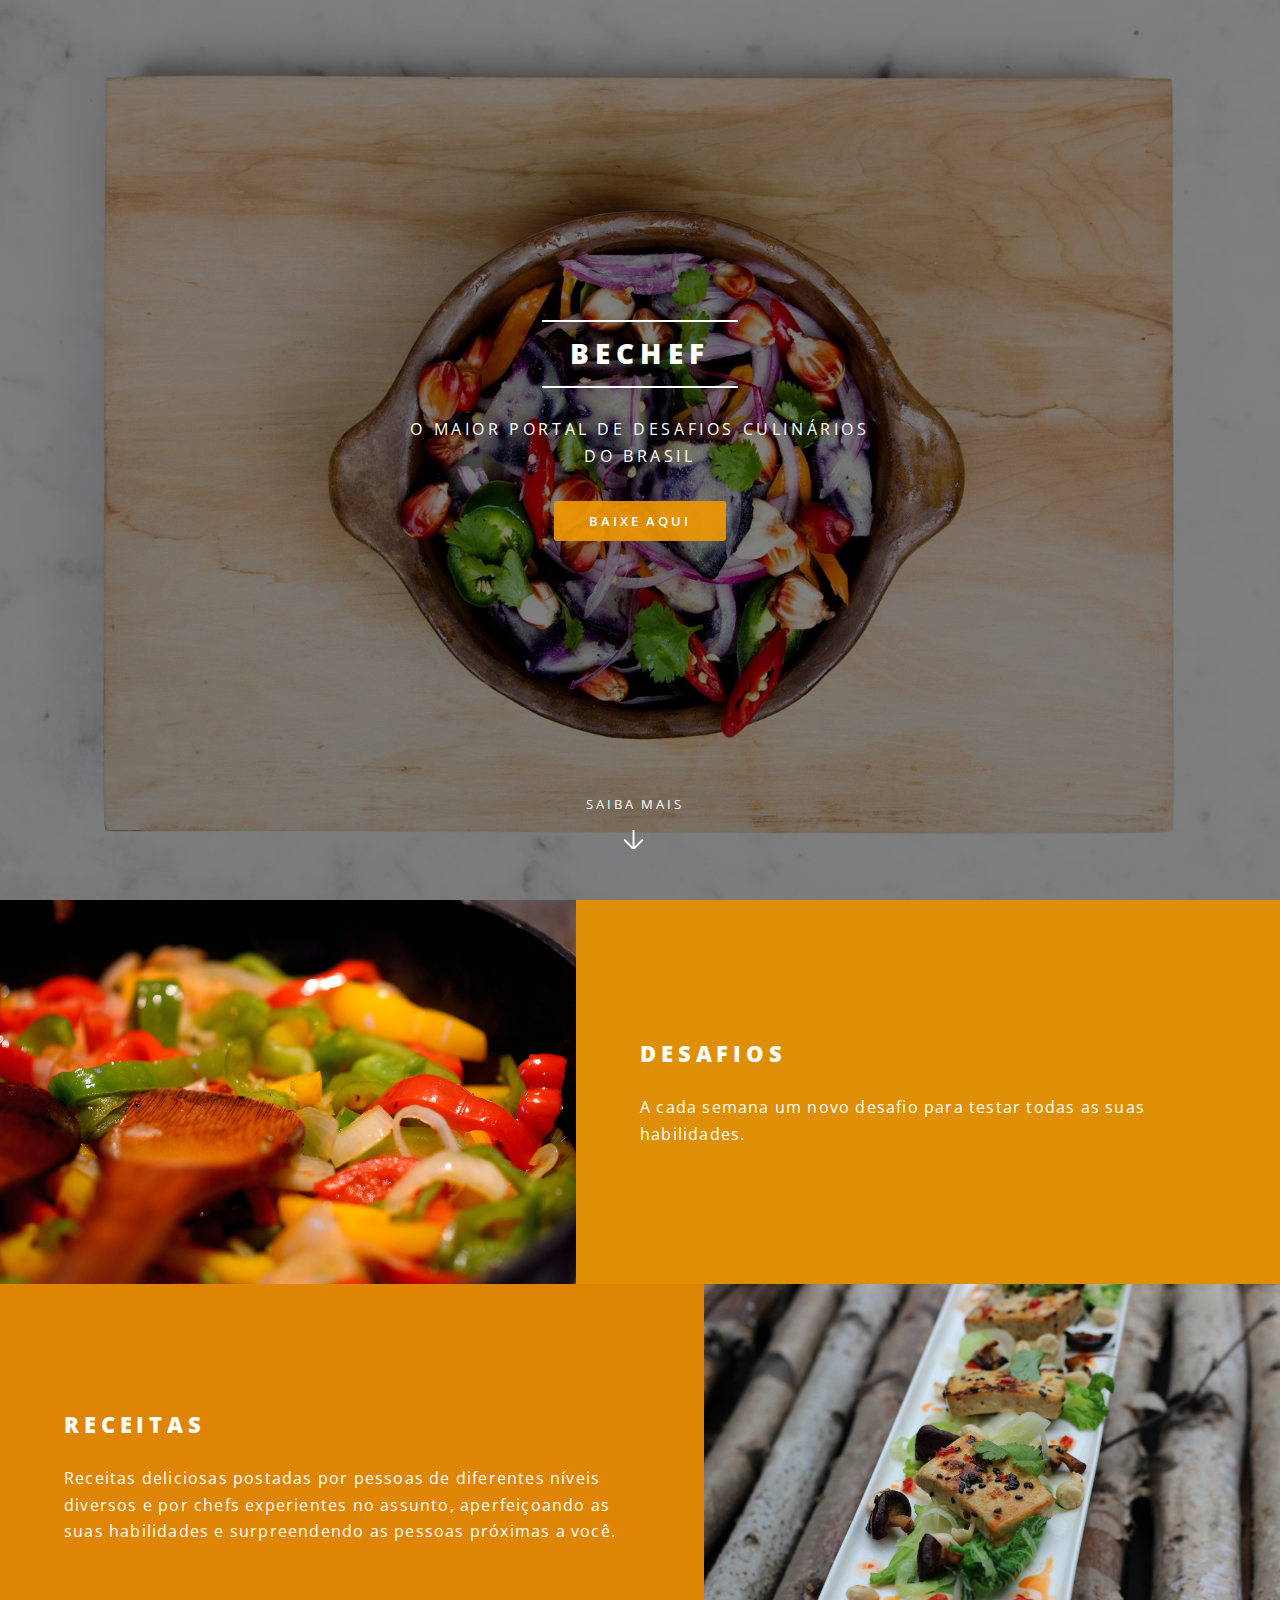
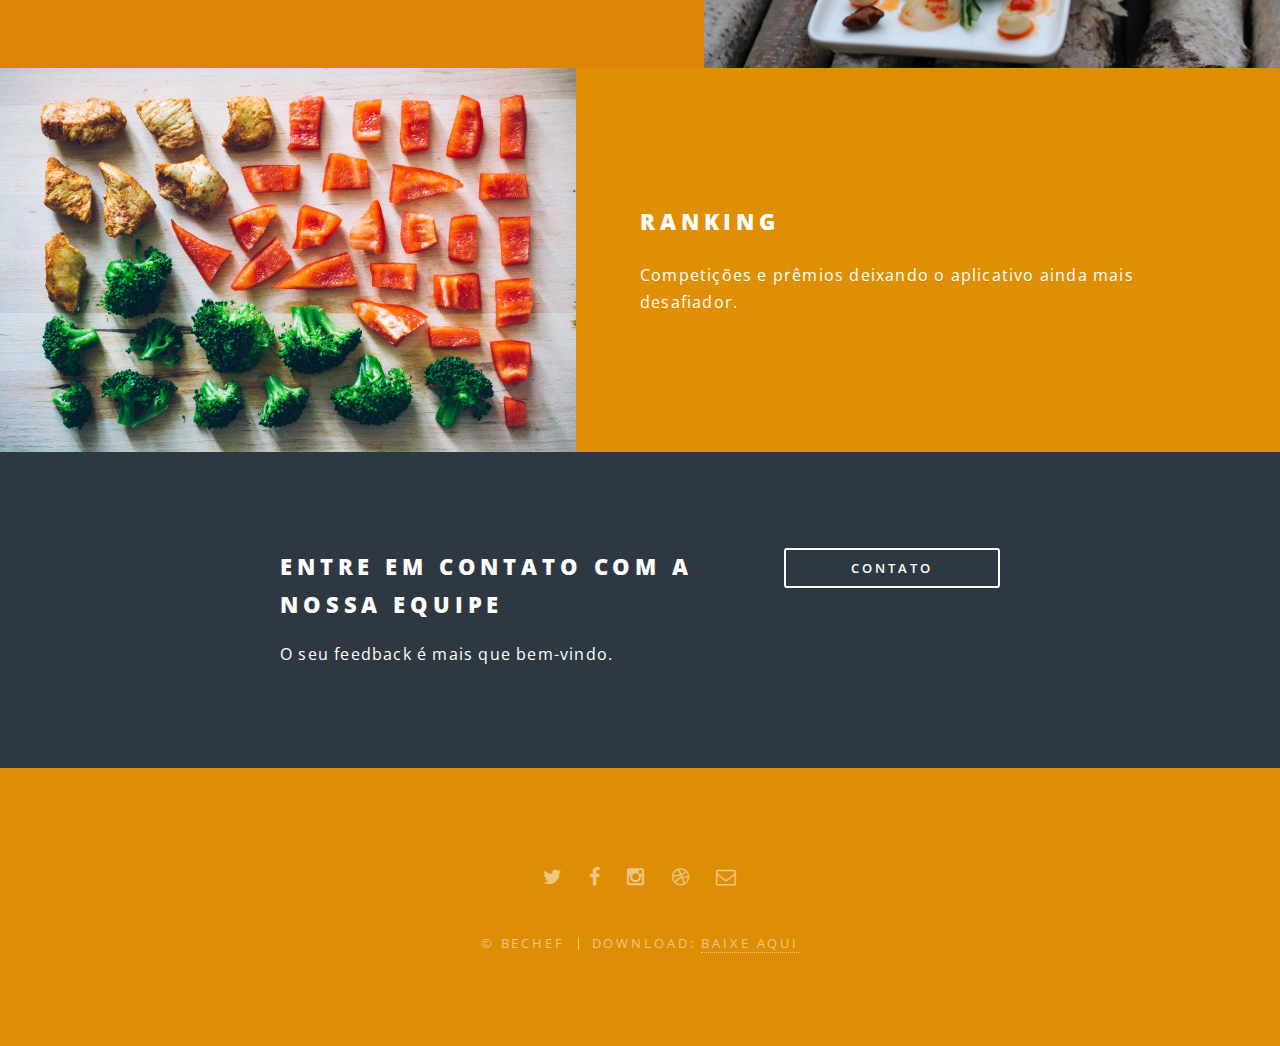
<file: BeChef/index.html>
<!DOCTYPE HTML>
<!--
	Spectral by HTML5 UP
	html5up.net | @n33co
	Free for personal and commercial use under the CCA 3.0 license (html5up.net/license)
-->
<html>
	<head>
		<title>BeChef - Desafio Culinário</title>
		<meta charset="utf-8" />
		<meta http-equiv="pragma" content="no-cache" />
		<meta name="viewport" content="width=device-width, initial-scale=1" />
		<link rel="shortcut icon" href="/favicon.ico" type="image/x-icon">
		<link rel="icon" href="/favicon.ico" type="image/x-icon">
		<!--[if lte IE 8]><script src="assets/js/ie/html5shiv.js"></script><![endif]-->
		<link rel="stylesheet" href="assets/css/main.css" />
		<!--[if lte IE 8]><link rel="stylesheet" href="assets/css/ie8.css" /><![endif]-->
		<!--[if lte IE 9]><link rel="stylesheet" href="assets/css/ie9.css" /><![endif]-->
	</head>
	<body class="landing">

		<!-- Page Wrapper -->
			<div id="page-wrapper">

				<!--Header -->
					<!-- <header id="header" class="alt">
						<h1><a href="index.html">BeChef</a></h1>
						<nav id="nav">
							<ul>
								<li class="special">
									<a href="#menu" class="menuToggle"><span>Menu</span></a>
									<div id="menu">
										<ul>
											<li><a href="index.html">Home</a></li>
											<li><a href="generic.html">Generic</a></li>
											<li><a href="elements.html">Elements</a></li>
											<li><a href="#">Sign Up</a></li>
											<li><a href="#">Log In</a></li>
										</ul>
									</div>
								</li>
							</ul>
						</nav>
					</header> -->

				<!-- Banner -->
					<section id="banner">
						<div class="inner">
							<h2>BeChef</h2>
							<p>O maior portal de desafios culinários<br />
							do Brasil<br />
							<ul class="actions">
								<li><a href="applestore.html" class="button special">Baixe Aqui</a></li>
							</ul>
						</div>
						<a href="#two" class="more scrolly">Saiba Mais</a>
					</section>

				<!-- One 
					<section id="one" class="wrapper style1 special">
						<div class="inner">
							<header class="major">
								<h2>Arcu aliquet vel lobortis ata nisl<br />
								eget augue amet aliquet nisl cep donec</h2>
								<p>Aliquam ut ex ut augue consectetur interdum. Donec amet imperdiet eleifend<br />
								fringilla tincidunt. Nullam dui leo Aenean mi ligula, rhoncus ullamcorper.</p>
							</header>
							<ul class="icons major">
								<li><span class="icon fa-diamond major style1"><span class="label">Lorem</span></span></li>
								<li><span class="icon fa-heart-o major style2"><span class="label">Ipsum</span></span></li>
								<li><span class="icon fa-code major style3"><span class="label">Dolor</span></span></li>
							</ul>
						</div>
					</section> -->

				<!-- Two -->
					<section id="two" class="wrapper alt style2">
						<section class="spotlight">
							<div class="image"><img src="images/categ1.jpg" alt="" /></div><div class="content">
								<h2>Desafios</h2>
								<p>A cada semana um novo desafio para testar todas as suas habilidades.</p>
							</div>
						</section>
						<section class="spotlight">
							<div class="image"><img src="images/categ2.jpg" alt="" /></div><div class="content">
								<h2>Receitas</h2>
								<p>Receitas deliciosas postadas por pessoas de diferentes níveis diversos e por chefs experientes no assunto, aperfeiçoando as suas habilidades e surpreendendo as pessoas próximas a você.</p>
							</div>
						</section>
						<section class="spotlight">
							<div class="image"><img src="images/categ3.jpg" alt="" /></div><div class="content">
								<h2>Ranking</h2>
								<p>Competições e prêmios deixando o aplicativo ainda mais desafiador.</p>
							</div>
						</section>
					</section>



				<!-- Three 
					<section id="three" class="wrapper style3 special">
						<div class="inner">
							<header class="major">
								<h2>Accumsan mus tortor nunc aliquet</h2>
								<p>Aliquam ut ex ut augue consectetur interdum. Donec amet imperdiet eleifend<br />
								fringilla tincidunt. Nullam dui leo Aenean mi ligula, rhoncus ullamcorper.</p>
							</header>
							<ul class="features">
								<li class="icon fa-paper-plane-o">
									<h3>Arcu accumsan</h3>
									<p>Augue consectetur sed interdum imperdiet et ipsum. Mauris lorem tincidunt nullam amet leo Aenean ligula consequat consequat.</p>
								</li>
								<li class="icon fa-laptop">
									<h3>Ac Augue Eget</h3>
									<p>Augue consectetur sed interdum imperdiet et ipsum. Mauris lorem tincidunt nullam amet leo Aenean ligula consequat consequat.</p>
								</li>
								<li class="icon fa-code">
									<h3>Mus Scelerisque</h3>
									<p>Augue consectetur sed interdum imperdiet et ipsum. Mauris lorem tincidunt nullam amet leo Aenean ligula consequat consequat.</p>
								</li>
								<li class="icon fa-headphones">
									<h3>Mauris Imperdiet</h3>
									<p>Augue consectetur sed interdum imperdiet et ipsum. Mauris lorem tincidunt nullam amet leo Aenean ligula consequat consequat.</p>
								</li>
								<li class="icon fa-heart-o">
									<h3>Aenean Primis</h3>
									<p>Augue consectetur sed interdum imperdiet et ipsum. Mauris lorem tincidunt nullam amet leo Aenean ligula consequat consequat.</p>
								</li>
								<li class="icon fa-flag-o">
									<h3>Tortor Ut</h3>
									<p>Augue consectetur sed interdum imperdiet et ipsum. Mauris lorem tincidunt nullam amet leo Aenean ligula consequat consequat.</p>
								</li>
							</ul>
						</div>
					</section> -->

				<!-- CTA -->
					<section id="cta" class="wrapper style4">
						<div class="inner">
							<header>
								<h2>Entre em contato com a nossa equipe</h2>
								<p>O seu feedback é mais que bem-vindo.</p>
							</header>
							<ul class="actions vertical">
								<!-- <li><a href="#" class="button fit special">Contato</a></li> -->
								<li><a href="contact.html" class="button fit">Contato</a></li> 
							</ul>
						</div>
					</section>

				<!-- Footer -->
					<footer id="footer">
						<ul class="icons">
							<li><a href="#" class="icon fa-twitter"><span class="label">Twitter</span></a></li>
							<li><a href="https://www.facebook.com/52receitas/?notif_t=page_user_activity" class="icon fa-facebook"><span class="label">Facebook</span></a></li>
							<li><a href="#" class="icon fa-instagram"><span class="label">Instagram</span></a></li>
							<li><a href="#" class="icon fa-dribbble"><span class="label">Dribbble</span></a></li>
							<li><a href="#" class="icon fa-envelope-o"><span class="label">Email</span></a></li>
						</ul>
						<ul class="copyright">
							<li>&copy; BeChef</li><li>Download: <a href="#">Baixe Aqui</a></li>
						</ul>
					</footer>

			</div>

		<!-- Scripts -->
			<script src="assets/js/jquery.min.js"></script>
			<script src="assets/js/jquery.scrollex.min.js"></script>
			<script src="assets/js/jquery.scrolly.min.js"></script>
			<script src="assets/js/skel.min.js"></script>
			<script src="assets/js/util.js"></script>
			<!--[if lte IE 8]><script src="assets/js/ie/respond.min.js"></script><![endif]-->
			<script src="assets/js/main.js"></script>

	</body>
</html>
</file>
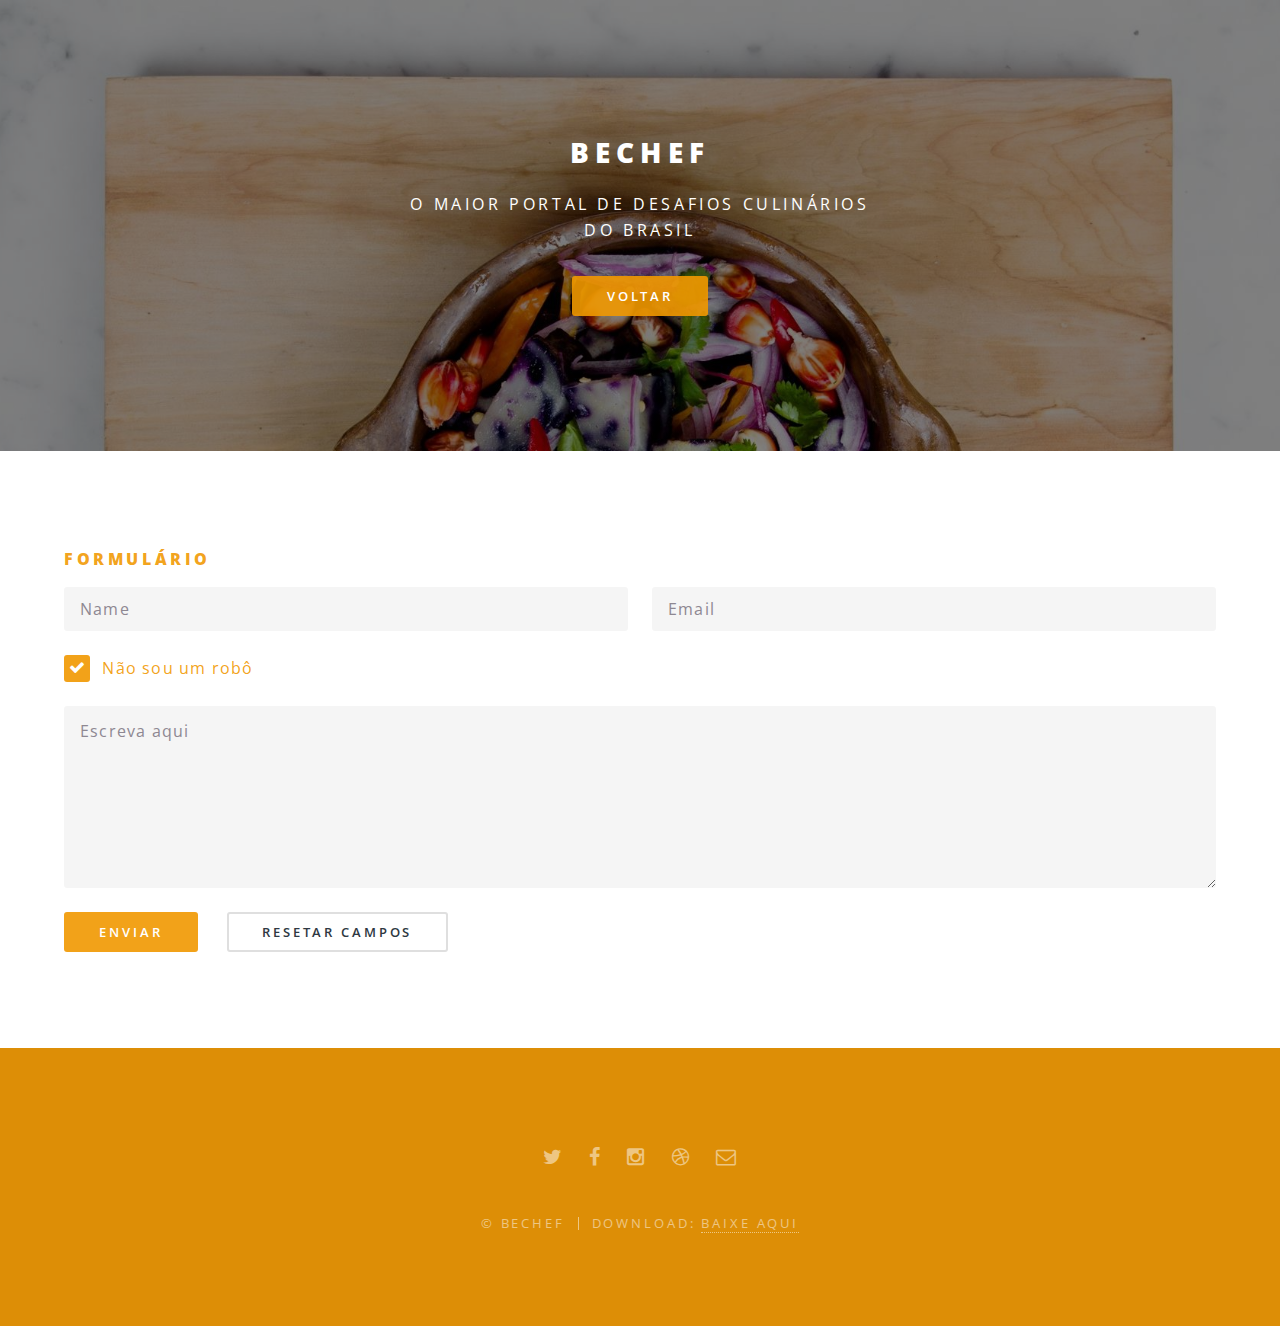
<file: BeChef/contact.html>
<!DOCTYPE HTML>
<!--
	Spectral by HTML5 UP
	html5up.net | @n33co
	Free for personal and commercial use under the CCA 3.0 license (html5up.net/license)
-->
<html>
	<head>
		<title>BeChef - Contato</title>
		<meta charset="utf-8" />
		<meta http-equiv="pragma" content="no-cache" />
		<meta name="viewport" content="width=device-width, initial-scale=1" />
		<link rel="shortcut icon" href="/favicon.ico" type="image/x-icon">
		<link rel="icon" href="/favicon.ico" type="image/x-icon">
		<!--[if lte IE 8]><script src="assets/js/ie/html5shiv.js"></script><![endif]-->
		<link rel="stylesheet" href="assets/css/main.css" />
		<!--[if lte IE 8]><link rel="stylesheet" href="assets/css/ie8.css" /><![endif]-->
		<!--[if lte IE 9]><link rel="stylesheet" href="assets/css/ie9.css" /><![endif]-->
	</head>
	<body class="landing">

		<!-- Page Wrapper -->
			<div id="page-wrapper">

				<!-- Header -->
					<!-- <header id="header">
						<h1><a href="index.html">Spectral</a></h1>
						<nav id="nav">
							<ul>
								<li class="special">
									<a href="#menu" class="menuToggle"><span>Menu</span></a>
									<div id="menu">
										<ul>
											<li><a href="index.html">Home</a></li>
											<li><a href="generic.html">Generic</a></li>
											<li><a href="elements.html">Elements</a></li>
											<li><a href="#">Sign Up</a></li>
											<li><a href="#">Log In</a></li>
										</ul>
									</div>
								</li>
							</ul>
						</nav>
					</header> -->

				<!-- Main -->
					<article id="main">
						<header>
							<h2>BeChef</h2>
							<p>O maior portal de desafios culinários<br />
							do Brasil<br />
							<ul class="actions">
								<li><a href="index.html" class="button special">Voltar</a></li>
							</ul>
						</header>
						<section class="wrapper style5">
							<div class="inner">

								<!-- <section>
									<h4>Text</h4>
									<p>This is <b>bold</b> and this is <strong>strong</strong>. This is <i>italic</i> and this is <em>emphasized</em>.
									This is <sup>superscript</sup> text and this is <sub>subscript</sub> text.
									This is <u>underlined</u> and this is code: <code>for (;;) { ... }</code>. Finally, <a href="#">this is a link</a>.</p>
									<hr />
									<header>
										<h4>Heading with a Subtitle</h4>
										<p>Lorem ipsum dolor sit amet nullam id egestas urna aliquam</p>
									</header>
									<p>Nunc lacinia ante nunc ac lobortis. Interdum adipiscing gravida odio porttitor sem non mi integer non faucibus ornare mi ut ante amet placerat aliquet. Volutpat eu sed ante lacinia sapien lorem accumsan varius montes viverra nibh in adipiscing blandit tempus accumsan.</p>
									<header>
										<h5>Heading with a Subtitle</h5>
										<p>Lorem ipsum dolor sit amet nullam id egestas urna aliquam</p>
									</header>
									<p>Nunc lacinia ante nunc ac lobortis. Interdum adipiscing gravida odio porttitor sem non mi integer non faucibus ornare mi ut ante amet placerat aliquet. Volutpat eu sed ante lacinia sapien lorem accumsan varius montes viverra nibh in adipiscing blandit tempus accumsan.</p>
									<hr />
									<h2>Heading Level 2</h2>
									<h3>Heading Level 3</h3>
									<h4>Heading Level 4</h4>
									<h5>Heading Level 5</h5>
									<h6>Heading Level 6</h6>
									<hr />
									<h5>Blockquote</h5>
									<blockquote>Fringilla nisl. Donec accumsan interdum nisi, quis tincidunt felis sagittis eget tempus euismod. Vestibulum ante ipsum primis in faucibus vestibulum. Blandit adipiscing eu felis iaculis volutpat ac adipiscing accumsan faucibus. Vestibulum ante ipsum primis in faucibus lorem ipsum dolor sit amet nullam adipiscing eu felis.</blockquote>
									<h5>Preformatted</h5>
									<pre><code>i = 0;

while (!deck.isInOrder()) {
  print 'Iteration ' + i;
  deck.shuffle();
  i++;
}

print 'It took ' + i + ' iterations to sort the deck.';</code></pre>
								</section> -->

								<!-- <section>
									<h4>Lists</h4>
									<div class="row">
										<div class="6u 12u$(medium)">
											<h5>Unordered</h5>
											<ul>
												<li>Dolor pulvinar etiam.</li>
												<li>Sagittis adipiscing.</li>
												<li>Felis enim feugiat.</li>
											</ul>
											<h5>Alternate</h5>
											<ul class="alt">
												<li>Dolor pulvinar etiam.</li>
												<li>Sagittis adipiscing.</li>
												<li>Felis enim feugiat.</li>
											</ul>
										</div>
										<div class="6u$ 12u$(medium)">
											<h5>Ordered</h5>
											<ol>
												<li>Dolor pulvinar etiam.</li>
												<li>Etiam vel felis viverra.</li>
												<li>Felis enim feugiat.</li>
												<li>Dolor pulvinar etiam.</li>
												<li>Etiam vel felis lorem.</li>
												<li>Felis enim et feugiat.</li>
											</ol>
											<h5>Icons</h5>
											<ul class="icons">
												<li><a href="#" class="icon fa-twitter"><span class="label">Twitter</span></a></li>
												<li><a href="#" class="icon fa-facebook"><span class="label">Facebook</span></a></li>
												<li><a href="#" class="icon fa-instagram"><span class="label">Instagram</span></a></li>
												<li><a href="#" class="icon fa-github"><span class="label">Github</span></a></li>
											</ul>
										</div>
									</div>
									<h5>Actions</h5>
									<div class="row">
										<div class="6u 12u$(medium)">
											<ul class="actions">
												<li><a href="#" class="button special">Default</a></li>
												<li><a href="#" class="button">Default</a></li>
											</ul>
											<ul class="actions small">
												<li><a href="#" class="button special small">Small</a></li>
												<li><a href="#" class="button small">Small</a></li>
											</ul>
											<ul class="actions vertical">
												<li><a href="#" class="button special">Default</a></li>
												<li><a href="#" class="button">Default</a></li>
											</ul>
											<ul class="actions vertical small">
												<li><a href="#" class="button special small">Small</a></li>
												<li><a href="#" class="button small">Small</a></li>
											</ul>
										</div>
										<div class="6u 12u$(medium)">
											<ul class="actions vertical">
												<li><a href="#" class="button special fit">Default</a></li>
												<li><a href="#" class="button fit">Default</a></li>
											</ul>
											<ul class="actions vertical small">
												<li><a href="#" class="button special small fit">Small</a></li>
												<li><a href="#" class="button small fit">Small</a></li>
											</ul>
										</div>
									</div>
								</section> -->

								<!-- <section>
									<h4>Table</h4>
									<h5>Default</h5>
									<div class="table-wrapper">
										<table>
											<thead>
												<tr>
													<th>Name</th>
													<th>Description</th>
													<th>Price</th>
												</tr>
											</thead>
											<tbody>
												<tr>
													<td>Item One</td>
													<td>Ante turpis integer aliquet porttitor.</td>
													<td>29.99</td>
												</tr>
												<tr>
													<td>Item Two</td>
													<td>Vis ac commodo adipiscing arcu aliquet.</td>
													<td>19.99</td>
												</tr>
												<tr>
													<td>Item Three</td>
													<td> Morbi faucibus arcu accumsan lorem.</td>
													<td>29.99</td>
												</tr>
												<tr>
													<td>Item Four</td>
													<td>Vitae integer tempus condimentum.</td>
													<td>19.99</td>
												</tr>
												<tr>
													<td>Item Five</td>
													<td>Ante turpis integer aliquet porttitor.</td>
													<td>29.99</td>
												</tr>
											</tbody>
											<tfoot>
												<tr>
													<td colspan="2"></td>
													<td>100.00</td>
												</tr>
											</tfoot>
										</table>
									</div>

									<h5>Alternate</h5>
									<div class="table-wrapper">
										<table class="alt">
											<thead>
												<tr>
													<th>Name</th>
													<th>Description</th>
													<th>Price</th>
												</tr>
											</thead>
											<tbody>
												<tr>
													<td>Item One</td>
													<td>Ante turpis integer aliquet porttitor.</td>
													<td>29.99</td>
												</tr>
												<tr>
													<td>Item Two</td>
													<td>Vis ac commodo adipiscing arcu aliquet.</td>
													<td>19.99</td>
												</tr>
												<tr>
													<td>Item Three</td>
													<td> Morbi faucibus arcu accumsan lorem.</td>
													<td>29.99</td>
												</tr>
												<tr>
													<td>Item Four</td>
													<td>Vitae integer tempus condimentum.</td>
													<td>19.99</td>
												</tr>
												<tr>
													<td>Item Five</td>
													<td>Ante turpis integer aliquet porttitor.</td>
													<td>29.99</td>
												</tr>
											</tbody>
											<tfoot>
												<tr>
													<td colspan="2"></td>
													<td>100.00</td>
												</tr>
											</tfoot>
										</table>
									</div>
								</section> -->

								<!-- <section>
									<h4>Buttons</h4>
									<ul class="actions">
										<li><a href="#" class="button special">Special</a></li>
										<li><a href="#" class="button">Default</a></li>
									</ul>
									<ul class="actions">
										<li><a href="#" class="button big">Big</a></li>
										<li><a href="#" class="button">Default</a></li>
										<li><a href="#" class="button small">Small</a></li>
									</ul>
									<ul class="actions fit">
										<li><a href="#" class="button fit">Fit</a></li>
										<li><a href="#" class="button special fit">Fit</a></li>
										<li><a href="#" class="button fit">Fit</a></li>
									</ul>
									<ul class="actions fit small">
										<li><a href="#" class="button special fit small">Fit + Small</a></li>
										<li><a href="#" class="button fit small">Fit + Small</a></li>
										<li><a href="#" class="button special fit small">Fit + Small</a></li>
									</ul>
									<ul class="actions">
										<li><a href="#" class="button special icon fa-download">Icon</a></li>
										<li><a href="#" class="button icon fa-download">Icon</a></li>
									</ul>
									<ul class="actions">
										<li><span class="button special disabled">Disabled</span></li>
										<li><span class="button disabled">Disabled</span></li>
									</ul>
								</section> -->

								<section>
									<h4>Formulário</h4>
									<form method="post" action="sendEmail.php">
										<div class="row uniform">
											<div class="6u 12u$(xsmall)">
												<input type="text" name="demo-name" id="demo-name" value="" placeholder="Name" />
											</div>
											<div class="6u$ 12u$(xsmall)">
												<input type="email" name="demo-email" id="demo-email" value="" placeholder="Email" />
											</div>
											<!-- <div class="12u$">
												<div class="select-wrapper">
													<select name="demo-category" id="demo-category">
														<option value="">- Category -</option>
														<option value="1">Manufacturing</option>
														<option value="1">Shipping</option>
														<option value="1">Administration</option>
														<option value="1">Human Resources</option>
													</select>
												</div>
											</div> -->
											<!-- <div class="4u 12u$(small)">
												<input type="radio" id="demo-priority-low" name="demo-priority" checked>
												<label for="demo-priority-low">Low</label>
											</div>
											<div class="4u 12u$(small)">
												<input type="radio" id="demo-priority-normal" name="demo-priority">
												<label for="demo-priority-normal">Normal</label>
											</div>
											<div class="4u$ 12u$(small)">
												<input type="radio" id="demo-priority-high" name="demo-priority">
												<label for="demo-priority-high">High</label>
											</div>
											<div class="6u 12u$(small)">
												<input type="checkbox" id="demo-copy" name="demo-copy">
												<label for="demo-copy">Email me a copy</label>
											</div> -->
											<div class="6u$ 12u$(small)">
												<input type="checkbox" id="demo-human" name="demo-human" checked>
												<label for="demo-human">Não sou um robô</label>
											</div>
											<div class="12u$">
												<textarea name="demo-message" id="demo-message" placeholder="Escreva aqui" rows="6"></textarea>
											</div>
											<div class="12u$">
												<ul class="actions">
													<li><input type="submit" value="Enviar" class="special" /></li>
													<li><input type="reset" value="Resetar campos" /></li>
												</ul>
											</div>
										</div>
									</form>
								</section>

								<!-- <section>
									<h4>Image</h4>
									<h5>Fit</h5>
									<div class="box alt">
										<div class="row uniform 50%">
											<div class="12u"><span class="image fit"><img src="images/banner.jpg" alt="" /></span></div>
											<div class="4u"><span class="image fit"><img src="images/pic01.jpg" alt="" /></span></div>
											<div class="4u"><span class="image fit"><img src="images/pic02.jpg" alt="" /></span></div>
											<div class="4u"><span class="image fit"><img src="images/pic03.jpg" alt="" /></span></div>
											<div class="4u"><span class="image fit"><img src="images/pic03.jpg" alt="" /></span></div>
											<div class="4u"><span class="image fit"><img src="images/pic02.jpg" alt="" /></span></div>
											<div class="4u"><span class="image fit"><img src="images/pic01.jpg" alt="" /></span></div>
											<div class="4u"><span class="image fit"><img src="images/pic02.jpg" alt="" /></span></div>
											<div class="4u"><span class="image fit"><img src="images/pic01.jpg" alt="" /></span></div>
											<div class="4u"><span class="image fit"><img src="images/pic03.jpg" alt="" /></span></div>
										</div>
									</div>
									<h5>Left &amp; Right</h5>
									<p><span class="image left"><img src="images/pic04.jpg" alt="" /></span>Morbi mattis mi consectetur tortor elementum, varius pellentesque velit convallis. Aenean tincidunt lectus auctor mauris maximus, ac scelerisque ipsum tempor. Duis vulputate ex et ex tincidunt, quis lacinia velit aliquet. Duis non efficitur nisi, id malesuada justo. Maecenas sagittis felis ac sagittis semper. Curabitur purus leo, tempus sed finibus eget, fringilla quis risus. Maecenas et lorem quis sem varius sagittis et a est. Maecenas iaculis iaculis sem. Donec vel dolor at arcu tincidunt bibendum. Interdum et malesuada fames ac ante ipsum primis in faucibus. Fusce ut aliquet justo. Donec id neque ipsum. Integer eget ultricies odio. Nam vel ex a orci fringilla tincidunt. Aliquam eleifend ligula non velit accumsan cursus. Etiam ut gravida sapien. Morbi mattis mi consectetur tortor elementum, varius pellentesque velit convallis. Aenean tincidunt lectus auctor mauris maximus, ac scelerisque ipsum tempor. Duis vulputate ex et ex tincidunt, quis lacinia velit aliquet. Duis non efficitur nisi, id malesuada justo. Maecenas sagittis felis ac sagittis semper. Curabitur purus leo, tempus sed finibus eget, fringilla quis risus. Maecenas et lorem quis sem varius sagittis et a est. Maecenas iaculis iaculis sem. Donec vel dolor at arcu tincidunt bibendum. Interdum et malesuada fames ac ante ipsum primis in faucibus. Fusce ut aliquet justo. Donec id neque ipsum. Integer eget ultricies odio. Nam vel ex a orci fringilla tincidunt. Aliquam eleifend ligula non velit accumsan cursus. Etiam ut gravida sapien.</p>
									<p><span class="image right"><img src="images/pic05.jpg" alt="" /></span>Vestibulum ultrices risus velit, sit amet blandit massa auctor sit amet. Sed eu lectus sem. Phasellus in odio at ipsum porttitor mollis id vel diam. Praesent sit amet posuere risus, eu faucibus lectus. Vivamus ex ligula, tempus pulvinar ipsum in, auctor porta quam. Proin nec dui cursus, posuere dui eget interdum. Fusce lectus magna, sagittis at facilisis vitae, pellentesque at etiam. Quisque posuere leo quis sem commodo, vel scelerisque nisi scelerisque. Suspendisse id quam vel tortor tincidunt suscipit. Nullam auctor orci eu dolor consectetur, interdum ullamcorper ante tincidunt. Mauris felis nec felis elementum varius. Nam sapien ante, varius in pulvinar vitae, rhoncus id massa. Donec varius ex in mauris ornare, eget euismod urna egestas. Etiam lacinia tempor ipsum, sodales porttitor justo. Aliquam dolor quam, semper in tortor eu, volutpat efficitur quam. Fusce nec fermentum nisl. Aenean erat diam, tempus aliquet erat. Etiam iaculis nulla ipsum, et pharetra libero rhoncus ut. Phasellus rutrum cursus velit, eget condimentum nunc blandit vel. In at pulvinar lectus. Morbi diam ante, vulputate et imperdiet eget, fermentum non dolor. Ut eleifend sagittis tincidunt. Sed viverra commodo mi, ac rhoncus justo. Duis neque ligula, elementum ut enim vel, posuere finibus justo. Vivamus facilisis maximus nibh quis pulvinar. Quisque hendrerit in ipsum id tellus facilisis fermentum. Proin mauris dui.</p>
								</section>

							</div>
						</section> -->
					</article>

				<!-- Footer -->
					<footer id="footer">
						<ul class="icons">
							<li><a href="#" class="icon fa-twitter"><span class="label">Twitter</span></a></li>
							<li><a href="https://www.facebook.com/52receitas/?notif_t=page_user_activity" class="icon fa-facebook"><span class="label">Facebook</span></a></li>
							<li><a href="#" class="icon fa-instagram"><span class="label">Instagram</span></a></li>
							<li><a href="#" class="icon fa-dribbble"><span class="label">Dribbble</span></a></li>
							<li><a href="#" class="icon fa-envelope-o"><span class="label">Email</span></a></li>
						</ul>
						<ul class="copyright">
							<li>&copy; BeChef</li><li>Download: <a href="http://www.bechef.com.br">Baixe Aqui</a></li>
						</ul>
					</footer>

			</div>

		<!-- Scripts -->
			<script src="assets/js/jquery.min.js"></script>
			<script src="assets/js/jquery.scrollex.min.js"></script>
			<script src="assets/js/jquery.scrolly.min.js"></script>
			<script src="assets/js/skel.min.js"></script>
			<script src="assets/js/util.js"></script>
			<!--[if lte IE 8]><script src="assets/js/ie/respond.min.js"></script><![endif]-->
			<script src="assets/js/main.js"></script>

	</body>
</html>
</file>
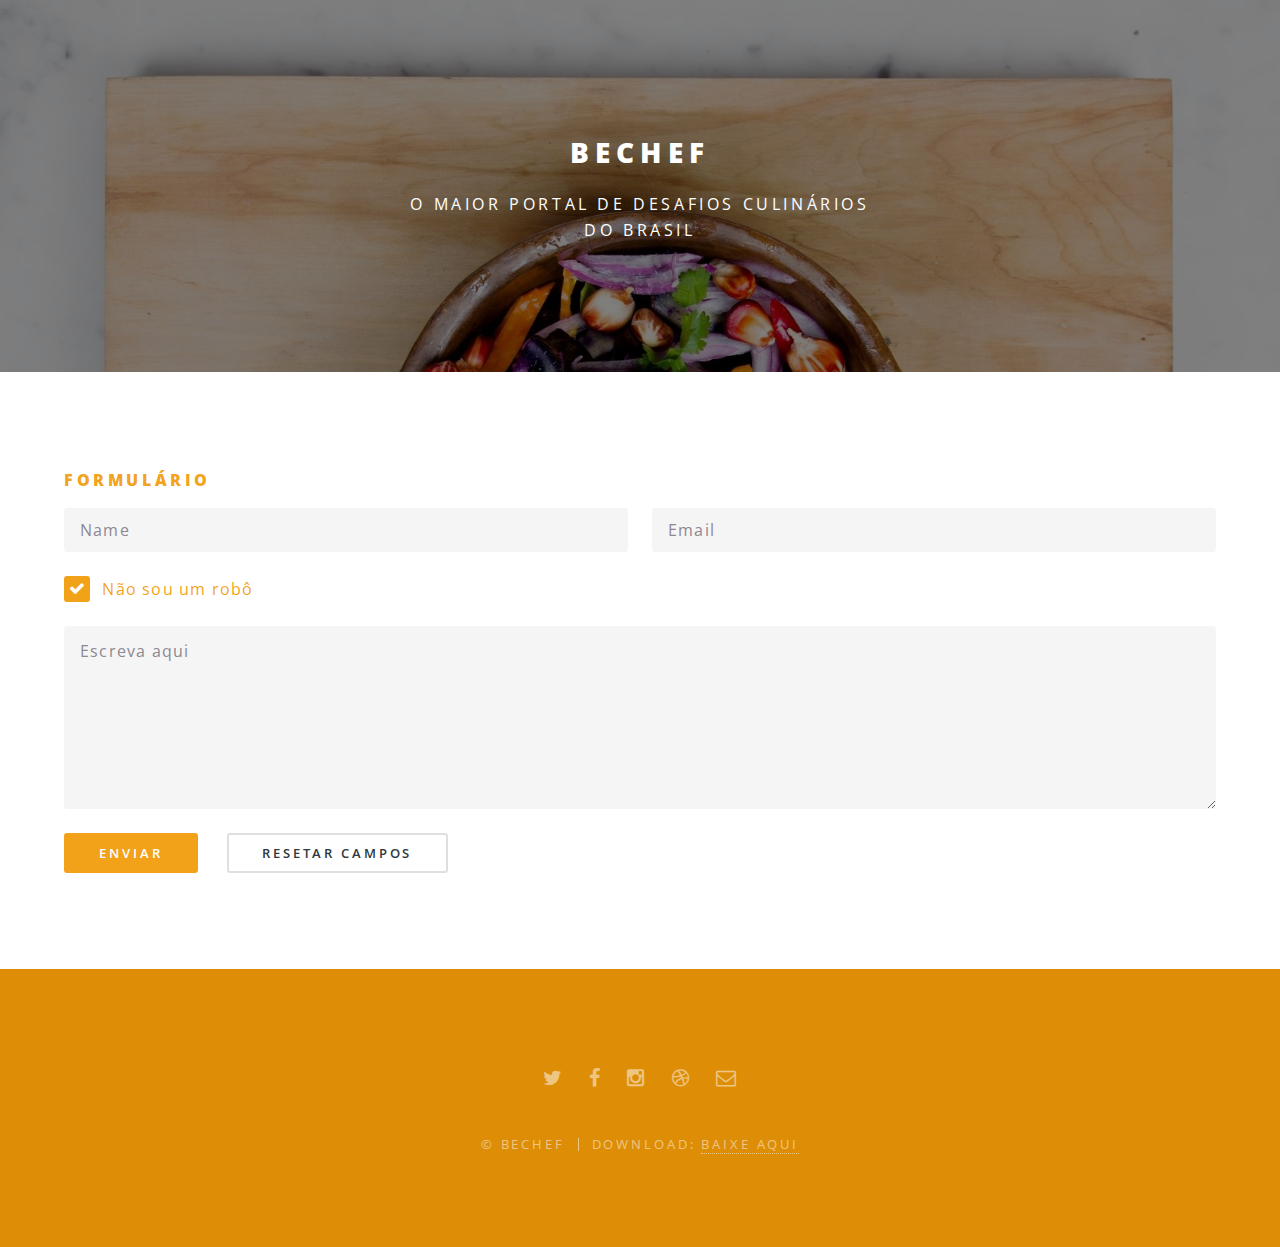
<file: BeChef/elements.html>
<!DOCTYPE HTML>
<!--
	Spectral by HTML5 UP
	html5up.net | @n33co
	Free for personal and commercial use under the CCA 3.0 license (html5up.net/license)
-->
<html>
	<head>
		<title>BeChef - Contato</title>
		<meta charset="utf-8" />
		<meta name="viewport" content="width=device-width, initial-scale=1" />
		<!--[if lte IE 8]><script src="assets/js/ie/html5shiv.js"></script><![endif]-->
		<link rel="stylesheet" href="assets/css/main.css" />
		<!--[if lte IE 8]><link rel="stylesheet" href="assets/css/ie8.css" /><![endif]-->
		<!--[if lte IE 9]><link rel="stylesheet" href="assets/css/ie9.css" /><![endif]-->
	</head>
	<body class="landing">

		<!-- Page Wrapper -->
			<div id="page-wrapper">

				<!-- Header -->
					<!-- <header id="header">
						<h1><a href="index.html">Spectral</a></h1>
						<nav id="nav">
							<ul>
								<li class="special">
									<a href="#menu" class="menuToggle"><span>Menu</span></a>
									<div id="menu">
										<ul>
											<li><a href="index.html">Home</a></li>
											<li><a href="generic.html">Generic</a></li>
											<li><a href="elements.html">Elements</a></li>
											<li><a href="#">Sign Up</a></li>
											<li><a href="#">Log In</a></li>
										</ul>
									</div>
								</li>
							</ul>
						</nav>
					</header> -->

				<!-- Main -->
					<article id="main">
						<header>
							<h2>BeChef</h2>
							<p>O maior portal de desafios culinários<br />
							do Brasil<br />
						</header>
						<section class="wrapper style5">
							<div class="inner">

								<!-- <section>
									<h4>Text</h4>
									<p>This is <b>bold</b> and this is <strong>strong</strong>. This is <i>italic</i> and this is <em>emphasized</em>.
									This is <sup>superscript</sup> text and this is <sub>subscript</sub> text.
									This is <u>underlined</u> and this is code: <code>for (;;) { ... }</code>. Finally, <a href="#">this is a link</a>.</p>
									<hr />
									<header>
										<h4>Heading with a Subtitle</h4>
										<p>Lorem ipsum dolor sit amet nullam id egestas urna aliquam</p>
									</header>
									<p>Nunc lacinia ante nunc ac lobortis. Interdum adipiscing gravida odio porttitor sem non mi integer non faucibus ornare mi ut ante amet placerat aliquet. Volutpat eu sed ante lacinia sapien lorem accumsan varius montes viverra nibh in adipiscing blandit tempus accumsan.</p>
									<header>
										<h5>Heading with a Subtitle</h5>
										<p>Lorem ipsum dolor sit amet nullam id egestas urna aliquam</p>
									</header>
									<p>Nunc lacinia ante nunc ac lobortis. Interdum adipiscing gravida odio porttitor sem non mi integer non faucibus ornare mi ut ante amet placerat aliquet. Volutpat eu sed ante lacinia sapien lorem accumsan varius montes viverra nibh in adipiscing blandit tempus accumsan.</p>
									<hr />
									<h2>Heading Level 2</h2>
									<h3>Heading Level 3</h3>
									<h4>Heading Level 4</h4>
									<h5>Heading Level 5</h5>
									<h6>Heading Level 6</h6>
									<hr />
									<h5>Blockquote</h5>
									<blockquote>Fringilla nisl. Donec accumsan interdum nisi, quis tincidunt felis sagittis eget tempus euismod. Vestibulum ante ipsum primis in faucibus vestibulum. Blandit adipiscing eu felis iaculis volutpat ac adipiscing accumsan faucibus. Vestibulum ante ipsum primis in faucibus lorem ipsum dolor sit amet nullam adipiscing eu felis.</blockquote>
									<h5>Preformatted</h5>
									<pre><code>i = 0;

while (!deck.isInOrder()) {
  print 'Iteration ' + i;
  deck.shuffle();
  i++;
}

print 'It took ' + i + ' iterations to sort the deck.';</code></pre>
								</section> -->

								<!-- <section>
									<h4>Lists</h4>
									<div class="row">
										<div class="6u 12u$(medium)">
											<h5>Unordered</h5>
											<ul>
												<li>Dolor pulvinar etiam.</li>
												<li>Sagittis adipiscing.</li>
												<li>Felis enim feugiat.</li>
											</ul>
											<h5>Alternate</h5>
											<ul class="alt">
												<li>Dolor pulvinar etiam.</li>
												<li>Sagittis adipiscing.</li>
												<li>Felis enim feugiat.</li>
											</ul>
										</div>
										<div class="6u$ 12u$(medium)">
											<h5>Ordered</h5>
											<ol>
												<li>Dolor pulvinar etiam.</li>
												<li>Etiam vel felis viverra.</li>
												<li>Felis enim feugiat.</li>
												<li>Dolor pulvinar etiam.</li>
												<li>Etiam vel felis lorem.</li>
												<li>Felis enim et feugiat.</li>
											</ol>
											<h5>Icons</h5>
											<ul class="icons">
												<li><a href="#" class="icon fa-twitter"><span class="label">Twitter</span></a></li>
												<li><a href="#" class="icon fa-facebook"><span class="label">Facebook</span></a></li>
												<li><a href="#" class="icon fa-instagram"><span class="label">Instagram</span></a></li>
												<li><a href="#" class="icon fa-github"><span class="label">Github</span></a></li>
											</ul>
										</div>
									</div>
									<h5>Actions</h5>
									<div class="row">
										<div class="6u 12u$(medium)">
											<ul class="actions">
												<li><a href="#" class="button special">Default</a></li>
												<li><a href="#" class="button">Default</a></li>
											</ul>
											<ul class="actions small">
												<li><a href="#" class="button special small">Small</a></li>
												<li><a href="#" class="button small">Small</a></li>
											</ul>
											<ul class="actions vertical">
												<li><a href="#" class="button special">Default</a></li>
												<li><a href="#" class="button">Default</a></li>
											</ul>
											<ul class="actions vertical small">
												<li><a href="#" class="button special small">Small</a></li>
												<li><a href="#" class="button small">Small</a></li>
											</ul>
										</div>
										<div class="6u 12u$(medium)">
											<ul class="actions vertical">
												<li><a href="#" class="button special fit">Default</a></li>
												<li><a href="#" class="button fit">Default</a></li>
											</ul>
											<ul class="actions vertical small">
												<li><a href="#" class="button special small fit">Small</a></li>
												<li><a href="#" class="button small fit">Small</a></li>
											</ul>
										</div>
									</div>
								</section> -->

								<!-- <section>
									<h4>Table</h4>
									<h5>Default</h5>
									<div class="table-wrapper">
										<table>
											<thead>
												<tr>
													<th>Name</th>
													<th>Description</th>
													<th>Price</th>
												</tr>
											</thead>
											<tbody>
												<tr>
													<td>Item One</td>
													<td>Ante turpis integer aliquet porttitor.</td>
													<td>29.99</td>
												</tr>
												<tr>
													<td>Item Two</td>
													<td>Vis ac commodo adipiscing arcu aliquet.</td>
													<td>19.99</td>
												</tr>
												<tr>
													<td>Item Three</td>
													<td> Morbi faucibus arcu accumsan lorem.</td>
													<td>29.99</td>
												</tr>
												<tr>
													<td>Item Four</td>
													<td>Vitae integer tempus condimentum.</td>
													<td>19.99</td>
												</tr>
												<tr>
													<td>Item Five</td>
													<td>Ante turpis integer aliquet porttitor.</td>
													<td>29.99</td>
												</tr>
											</tbody>
											<tfoot>
												<tr>
													<td colspan="2"></td>
													<td>100.00</td>
												</tr>
											</tfoot>
										</table>
									</div>

									<h5>Alternate</h5>
									<div class="table-wrapper">
										<table class="alt">
											<thead>
												<tr>
													<th>Name</th>
													<th>Description</th>
													<th>Price</th>
												</tr>
											</thead>
											<tbody>
												<tr>
													<td>Item One</td>
													<td>Ante turpis integer aliquet porttitor.</td>
													<td>29.99</td>
												</tr>
												<tr>
													<td>Item Two</td>
													<td>Vis ac commodo adipiscing arcu aliquet.</td>
													<td>19.99</td>
												</tr>
												<tr>
													<td>Item Three</td>
													<td> Morbi faucibus arcu accumsan lorem.</td>
													<td>29.99</td>
												</tr>
												<tr>
													<td>Item Four</td>
													<td>Vitae integer tempus condimentum.</td>
													<td>19.99</td>
												</tr>
												<tr>
													<td>Item Five</td>
													<td>Ante turpis integer aliquet porttitor.</td>
													<td>29.99</td>
												</tr>
											</tbody>
											<tfoot>
												<tr>
													<td colspan="2"></td>
													<td>100.00</td>
												</tr>
											</tfoot>
										</table>
									</div>
								</section> -->

								<!-- <section>
									<h4>Buttons</h4>
									<ul class="actions">
										<li><a href="#" class="button special">Special</a></li>
										<li><a href="#" class="button">Default</a></li>
									</ul>
									<ul class="actions">
										<li><a href="#" class="button big">Big</a></li>
										<li><a href="#" class="button">Default</a></li>
										<li><a href="#" class="button small">Small</a></li>
									</ul>
									<ul class="actions fit">
										<li><a href="#" class="button fit">Fit</a></li>
										<li><a href="#" class="button special fit">Fit</a></li>
										<li><a href="#" class="button fit">Fit</a></li>
									</ul>
									<ul class="actions fit small">
										<li><a href="#" class="button special fit small">Fit + Small</a></li>
										<li><a href="#" class="button fit small">Fit + Small</a></li>
										<li><a href="#" class="button special fit small">Fit + Small</a></li>
									</ul>
									<ul class="actions">
										<li><a href="#" class="button special icon fa-download">Icon</a></li>
										<li><a href="#" class="button icon fa-download">Icon</a></li>
									</ul>
									<ul class="actions">
										<li><span class="button special disabled">Disabled</span></li>
										<li><span class="button disabled">Disabled</span></li>
									</ul>
								</section> -->

								<section>
									<h4>Formulário</h4>
									<form method="post" action="sendEmail.php">
										<div class="row uniform">
											<div class="6u 12u$(xsmall)">
												<input type="text" name="demo-name" id="demo-name" value="" placeholder="Name" />
											</div>
											<div class="6u$ 12u$(xsmall)">
												<input type="email" name="demo-email" id="demo-email" value="" placeholder="Email" />
											</div>
											<!-- <div class="12u$">
												<div class="select-wrapper">
													<select name="demo-category" id="demo-category">
														<option value="">- Category -</option>
														<option value="1">Manufacturing</option>
														<option value="1">Shipping</option>
														<option value="1">Administration</option>
														<option value="1">Human Resources</option>
													</select>
												</div>
											</div> -->
											<!-- <div class="4u 12u$(small)">
												<input type="radio" id="demo-priority-low" name="demo-priority" checked>
												<label for="demo-priority-low">Low</label>
											</div>
											<div class="4u 12u$(small)">
												<input type="radio" id="demo-priority-normal" name="demo-priority">
												<label for="demo-priority-normal">Normal</label>
											</div>
											<div class="4u$ 12u$(small)">
												<input type="radio" id="demo-priority-high" name="demo-priority">
												<label for="demo-priority-high">High</label>
											</div>
											<div class="6u 12u$(small)">
												<input type="checkbox" id="demo-copy" name="demo-copy">
												<label for="demo-copy">Email me a copy</label>
											</div> -->
											<div class="6u$ 12u$(small)">
												<input type="checkbox" id="demo-human" name="demo-human" checked>
												<label for="demo-human">Não sou um robô</label>
											</div>
											<div class="12u$">
												<textarea name="demo-message" id="demo-message" placeholder="Escreva aqui" rows="6"></textarea>
											</div>
											<div class="12u$">
												<ul class="actions">
													<li><input type="submit" value="Enviar" class="special" /></li>
													<li><input type="reset" value="Resetar campos" /></li>
												</ul>
											</div>
										</div>
									</form>
								</section>

								<!-- <section>
									<h4>Image</h4>
									<h5>Fit</h5>
									<div class="box alt">
										<div class="row uniform 50%">
											<div class="12u"><span class="image fit"><img src="images/banner.jpg" alt="" /></span></div>
											<div class="4u"><span class="image fit"><img src="images/pic01.jpg" alt="" /></span></div>
											<div class="4u"><span class="image fit"><img src="images/pic02.jpg" alt="" /></span></div>
											<div class="4u"><span class="image fit"><img src="images/pic03.jpg" alt="" /></span></div>
											<div class="4u"><span class="image fit"><img src="images/pic03.jpg" alt="" /></span></div>
											<div class="4u"><span class="image fit"><img src="images/pic02.jpg" alt="" /></span></div>
											<div class="4u"><span class="image fit"><img src="images/pic01.jpg" alt="" /></span></div>
											<div class="4u"><span class="image fit"><img src="images/pic02.jpg" alt="" /></span></div>
											<div class="4u"><span class="image fit"><img src="images/pic01.jpg" alt="" /></span></div>
											<div class="4u"><span class="image fit"><img src="images/pic03.jpg" alt="" /></span></div>
										</div>
									</div>
									<h5>Left &amp; Right</h5>
									<p><span class="image left"><img src="images/pic04.jpg" alt="" /></span>Morbi mattis mi consectetur tortor elementum, varius pellentesque velit convallis. Aenean tincidunt lectus auctor mauris maximus, ac scelerisque ipsum tempor. Duis vulputate ex et ex tincidunt, quis lacinia velit aliquet. Duis non efficitur nisi, id malesuada justo. Maecenas sagittis felis ac sagittis semper. Curabitur purus leo, tempus sed finibus eget, fringilla quis risus. Maecenas et lorem quis sem varius sagittis et a est. Maecenas iaculis iaculis sem. Donec vel dolor at arcu tincidunt bibendum. Interdum et malesuada fames ac ante ipsum primis in faucibus. Fusce ut aliquet justo. Donec id neque ipsum. Integer eget ultricies odio. Nam vel ex a orci fringilla tincidunt. Aliquam eleifend ligula non velit accumsan cursus. Etiam ut gravida sapien. Morbi mattis mi consectetur tortor elementum, varius pellentesque velit convallis. Aenean tincidunt lectus auctor mauris maximus, ac scelerisque ipsum tempor. Duis vulputate ex et ex tincidunt, quis lacinia velit aliquet. Duis non efficitur nisi, id malesuada justo. Maecenas sagittis felis ac sagittis semper. Curabitur purus leo, tempus sed finibus eget, fringilla quis risus. Maecenas et lorem quis sem varius sagittis et a est. Maecenas iaculis iaculis sem. Donec vel dolor at arcu tincidunt bibendum. Interdum et malesuada fames ac ante ipsum primis in faucibus. Fusce ut aliquet justo. Donec id neque ipsum. Integer eget ultricies odio. Nam vel ex a orci fringilla tincidunt. Aliquam eleifend ligula non velit accumsan cursus. Etiam ut gravida sapien.</p>
									<p><span class="image right"><img src="images/pic05.jpg" alt="" /></span>Vestibulum ultrices risus velit, sit amet blandit massa auctor sit amet. Sed eu lectus sem. Phasellus in odio at ipsum porttitor mollis id vel diam. Praesent sit amet posuere risus, eu faucibus lectus. Vivamus ex ligula, tempus pulvinar ipsum in, auctor porta quam. Proin nec dui cursus, posuere dui eget interdum. Fusce lectus magna, sagittis at facilisis vitae, pellentesque at etiam. Quisque posuere leo quis sem commodo, vel scelerisque nisi scelerisque. Suspendisse id quam vel tortor tincidunt suscipit. Nullam auctor orci eu dolor consectetur, interdum ullamcorper ante tincidunt. Mauris felis nec felis elementum varius. Nam sapien ante, varius in pulvinar vitae, rhoncus id massa. Donec varius ex in mauris ornare, eget euismod urna egestas. Etiam lacinia tempor ipsum, sodales porttitor justo. Aliquam dolor quam, semper in tortor eu, volutpat efficitur quam. Fusce nec fermentum nisl. Aenean erat diam, tempus aliquet erat. Etiam iaculis nulla ipsum, et pharetra libero rhoncus ut. Phasellus rutrum cursus velit, eget condimentum nunc blandit vel. In at pulvinar lectus. Morbi diam ante, vulputate et imperdiet eget, fermentum non dolor. Ut eleifend sagittis tincidunt. Sed viverra commodo mi, ac rhoncus justo. Duis neque ligula, elementum ut enim vel, posuere finibus justo. Vivamus facilisis maximus nibh quis pulvinar. Quisque hendrerit in ipsum id tellus facilisis fermentum. Proin mauris dui.</p>
								</section>

							</div>
						</section> -->
					</article>

				<!-- Footer -->
					<footer id="footer">
						<ul class="icons">
							<li><a href="#" class="icon fa-twitter"><span class="label">Twitter</span></a></li>
							<li><a href="https://www.facebook.com/52receitas/?notif_t=page_user_activity" class="icon fa-facebook"><span class="label">Facebook</span></a></li>
							<li><a href="#" class="icon fa-instagram"><span class="label">Instagram</span></a></li>
							<li><a href="#" class="icon fa-dribbble"><span class="label">Dribbble</span></a></li>
							<li><a href="#" class="icon fa-envelope-o"><span class="label">Email</span></a></li>
						</ul>
						<ul class="copyright">
							<li>&copy; BeChef</li><li>Download: <a href="http://www.bechef.com.br">Baixe Aqui</a></li>
						</ul>
					</footer>

			</div>

		<!-- Scripts -->
			<script src="assets/js/jquery.min.js"></script>
			<script src="assets/js/jquery.scrollex.min.js"></script>
			<script src="assets/js/jquery.scrolly.min.js"></script>
			<script src="assets/js/skel.min.js"></script>
			<script src="assets/js/util.js"></script>
			<!--[if lte IE 8]><script src="assets/js/ie/respond.min.js"></script><![endif]-->
			<script src="assets/js/main.js"></script>

	</body>
</html>
</file>
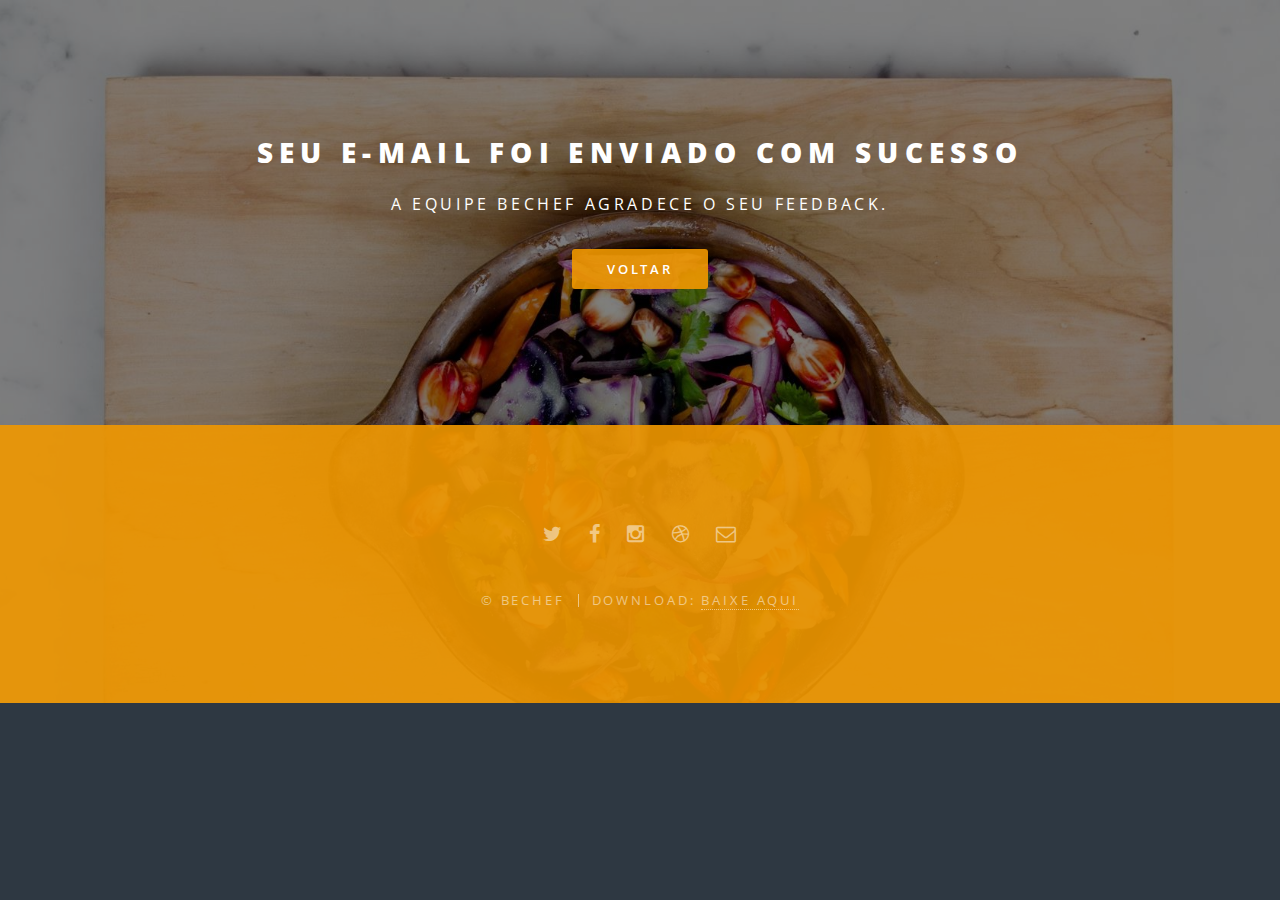
<file: BeChef/emailSent.html>
<!DOCTYPE HTML>
<!--
	Spectral by HTML5 UP
	html5up.net | @n33co
	Free for personal and commercial use under the CCA 3.0 license (html5up.net/license)
-->
<html>
	<head>
		<title>Generic - Spectral by HTML5 UP</title>
		<meta charset="utf-8" />
		<meta http-equiv="pragma" content="no-cache" />
		<meta name="viewport" content="width=device-width, initial-scale=1" />
		<link rel="shortcut icon" href="/favicon.ico" type="image/x-icon">
		<link rel="icon" href="/favicon.ico" type="image/x-icon">
		<!--[if lte IE 8]><script src="assets/js/ie/html5shiv.js"></script><![endif]-->
		<link rel="stylesheet" href="assets/css/main.css" />
		<!--[if lte IE 8]><link rel="stylesheet" href="assets/css/ie8.css" /><![endif]-->
		<!--[if lte IE 9]><link rel="stylesheet" href="assets/css/ie9.css" /><![endif]-->
	</head>
	<body class="landing">

		<!-- Page Wrapper -->
			<div id="page-wrapper">

				<!-- Header -->

				<!-- Main -->
					<article id="main">
						<header>
							<h2>Seu e-mail foi enviado com sucesso</h2>
							<p>A equipe BeChef agradece o seu feedback.</p>
							<ul class="actions">
								<li><a href="elements.html" class="button special">Voltar</a></li>
							</ul>
						</header>
						<!-- <section class="wrapper style5">
							<div class="inner">

								<h3>Lorem ipsum dolor</h3>
								<p>Morbi mattis mi consectetur tortor elementum, varius pellentesque velit convallis. Aenean tincidunt lectus auctor mauris maximus, ac scelerisque ipsum tempor. Duis vulputate ex et ex tincidunt, quis lacinia velit aliquet. Duis non efficitur nisi, id malesuada justo. Maecenas sagittis felis ac sagittis semper. Curabitur purus leo, tempus sed finibus eget, fringilla quis risus. Maecenas et lorem quis sem varius sagittis et a est. Maecenas iaculis iaculis sem. Donec vel dolor at arcu tincidunt bibendum. Interdum et malesuada fames ac ante ipsum primis in faucibus. Fusce ut aliquet justo. Donec id neque ipsum. Integer eget ultricies odio. Nam vel ex a orci fringilla tincidunt. Aliquam eleifend ligula non velit accumsan cursus. Etiam ut gravida sapien.</p>

								<p>Vestibulum ultrices risus velit, sit amet blandit massa auctor sit amet. Sed eu lectus sem. Phasellus in odio at ipsum porttitor mollis id vel diam. Praesent sit amet posuere risus, eu faucibus lectus. Vivamus ex ligula, tempus pulvinar ipsum in, auctor porta quam. Proin nec dui cursus, posuere dui eget interdum. Fusce lectus magna, sagittis at facilisis vitae, pellentesque at etiam. Quisque posuere leo quis sem commodo, vel scelerisque nisi scelerisque. Suspendisse id quam vel tortor tincidunt suscipit. Nullam auctor orci eu dolor consectetur, interdum ullamcorper ante tincidunt. Mauris felis nec felis elementum varius.</p>

								<hr />

								<h4>Feugiat aliquam</h4>
								<p>Nam sapien ante, varius in pulvinar vitae, rhoncus id massa. Donec varius ex in mauris ornare, eget euismod urna egestas. Etiam lacinia tempor ipsum, sodales porttitor justo. Aliquam dolor quam, semper in tortor eu, volutpat efficitur quam. Fusce nec fermentum nisl. Aenean erat diam, tempus aliquet erat.</p>

								<p>Etiam iaculis nulla ipsum, et pharetra libero rhoncus ut. Phasellus rutrum cursus velit, eget condimentum nunc blandit vel. In at pulvinar lectus. Morbi diam ante, vulputate et imperdiet eget, fermentum non dolor. Ut eleifend sagittis tincidunt. Sed viverra commodo mi, ac rhoncus justo. Duis neque ligula, elementum ut enim vel, posuere finibus justo. Vivamus facilisis maximus nibh quis pulvinar. Quisque hendrerit in ipsum id tellus facilisis fermentum. Proin mauris dui, at vestibulum sit amet, auctor bibendum neque.</p>

							</div>
						</section> -->
					</article>

				<!-- Footer -->
					<footer id="footer">
						<ul class="icons">
							<li><a href="#" class="icon fa-twitter"><span class="label">Twitter</span></a></li>
							<li><a href="https://www.facebook.com/52receitas/?notif_t=page_user_activity" class="icon fa-facebook"><span class="label">Facebook</span></a></li>
							<li><a href="#" class="icon fa-instagram"><span class="label">Instagram</span></a></li>
							<li><a href="#" class="icon fa-dribbble"><span class="label">Dribbble</span></a></li>
							<li><a href="#" class="icon fa-envelope-o"><span class="label">Email</span></a></li>
						</ul>
						<ul class="copyright">
							<li>&copy; BeChef</li><li>Download: <a href="#">Baixe Aqui</a></li>
						</ul>
					</footer>

			</div>

		<!-- Scripts -->
			<script src="assets/js/jquery.min.js"></script>
			<script src="assets/js/jquery.scrollex.min.js"></script>
			<script src="assets/js/jquery.scrolly.min.js"></script>
			<script src="assets/js/skel.min.js"></script>
			<script src="assets/js/util.js"></script>
			<!--[if lte IE 8]><script src="assets/js/ie/respond.min.js"></script><![endif]-->
			<script src="assets/js/main.js"></script>

	</body>
</html>
</file>
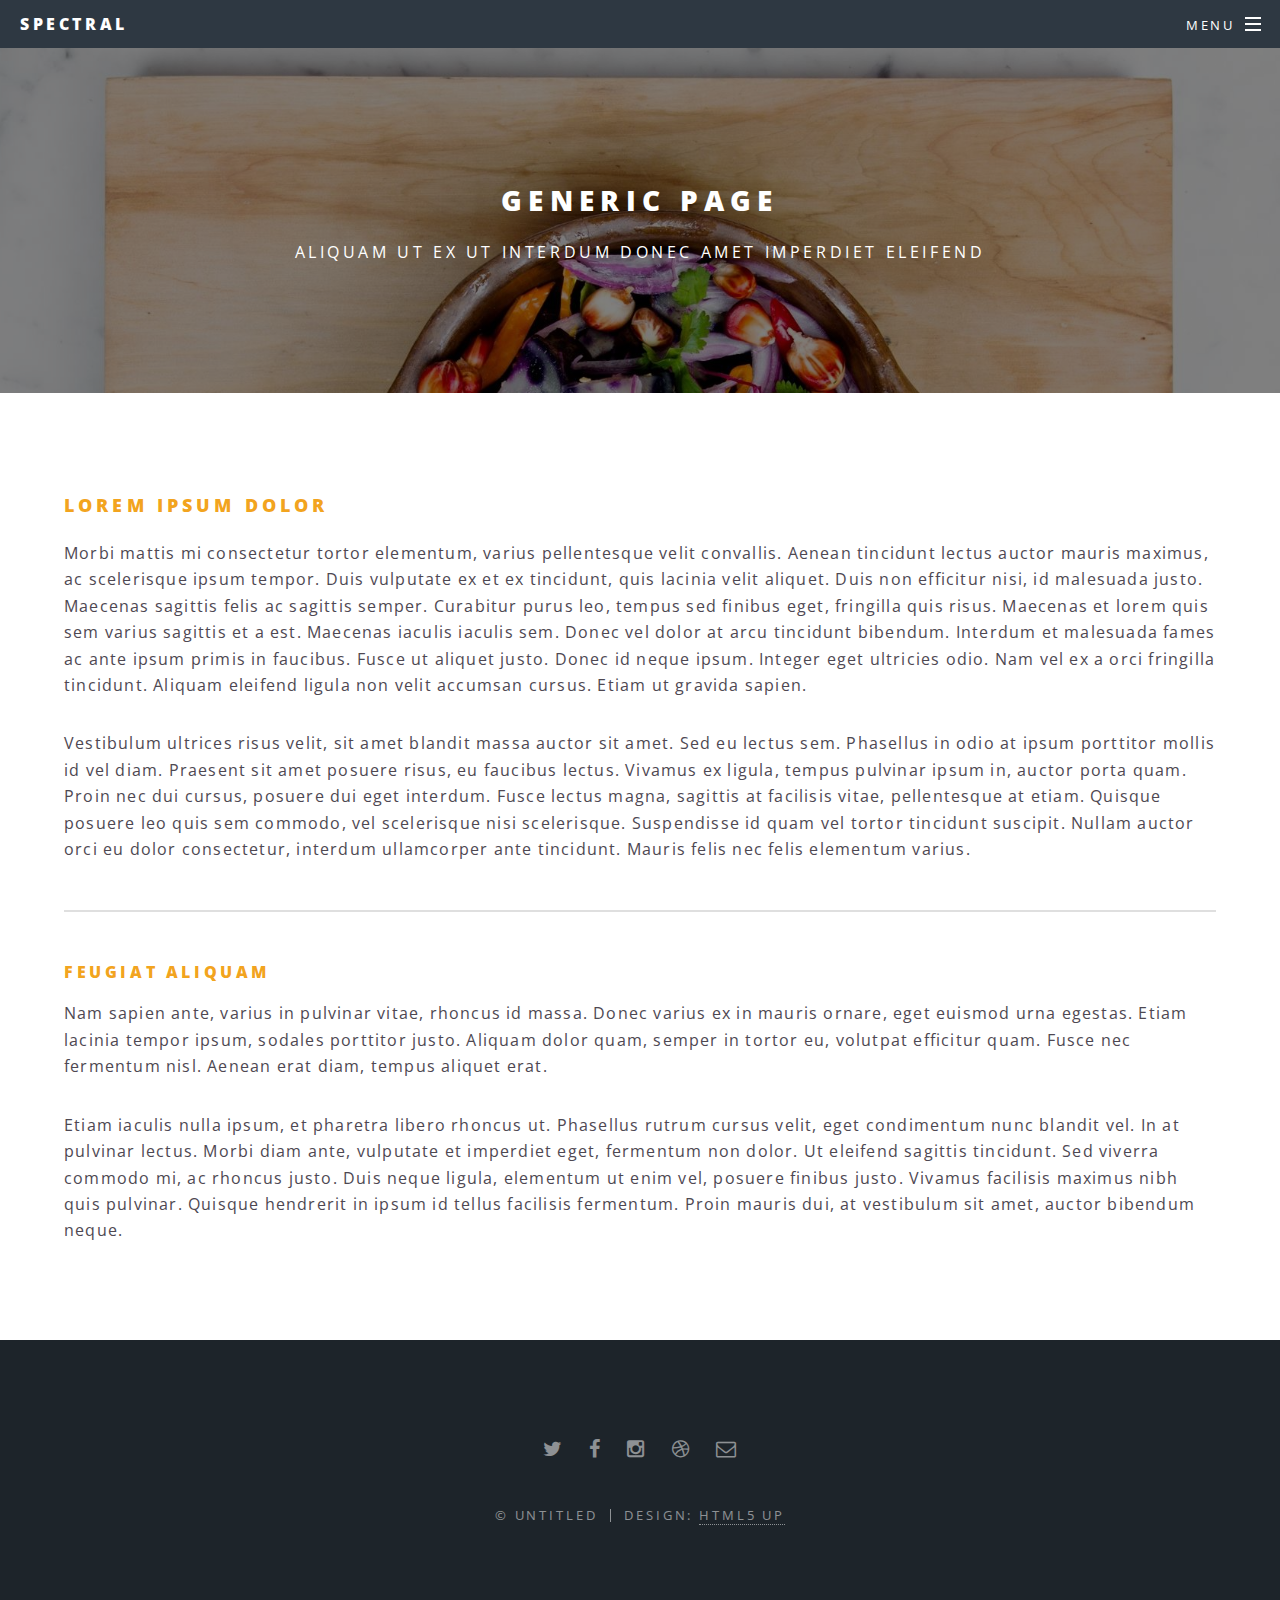
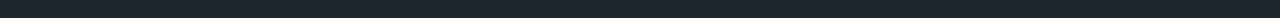
<file: BeChef/generic.html>
<!DOCTYPE HTML>
<!--
	Spectral by HTML5 UP
	html5up.net | @n33co
	Free for personal and commercial use under the CCA 3.0 license (html5up.net/license)
-->
<html>
	<head>
		<title>Generic - Spectral by HTML5 UP</title>
		<meta charset="utf-8" />
		<meta name="viewport" content="width=device-width, initial-scale=1" />
		<!--[if lte IE 8]><script src="assets/js/ie/html5shiv.js"></script><![endif]-->
		<link rel="stylesheet" href="assets/css/main.css" />
		<!--[if lte IE 8]><link rel="stylesheet" href="assets/css/ie8.css" /><![endif]-->
		<!--[if lte IE 9]><link rel="stylesheet" href="assets/css/ie9.css" /><![endif]-->
	</head>
	<body>

		<!-- Page Wrapper -->
			<div id="page-wrapper">

				<!-- Header -->
					<header id="header">
						<h1><a href="index.html">Spectral</a></h1>
						<nav id="nav">
							<ul>
								<li class="special">
									<a href="#menu" class="menuToggle"><span>Menu</span></a>
									<div id="menu">
										<ul>
											<li><a href="index.html">Home</a></li>
											<li><a href="generic.html">Generic</a></li>
											<li><a href="elements.html">Elements</a></li>
											<li><a href="#">Sign Up</a></li>
											<li><a href="#">Log In</a></li>
										</ul>
									</div>
								</li>
							</ul>
						</nav>
					</header>

				<!-- Main -->
					<article id="main">
						<header>
							<h2>Generic Page</h2>
							<p>Aliquam ut ex ut interdum donec amet imperdiet eleifend</p>
						</header>
						<section class="wrapper style5">
							<div class="inner">

								<h3>Lorem ipsum dolor</h3>
								<p>Morbi mattis mi consectetur tortor elementum, varius pellentesque velit convallis. Aenean tincidunt lectus auctor mauris maximus, ac scelerisque ipsum tempor. Duis vulputate ex et ex tincidunt, quis lacinia velit aliquet. Duis non efficitur nisi, id malesuada justo. Maecenas sagittis felis ac sagittis semper. Curabitur purus leo, tempus sed finibus eget, fringilla quis risus. Maecenas et lorem quis sem varius sagittis et a est. Maecenas iaculis iaculis sem. Donec vel dolor at arcu tincidunt bibendum. Interdum et malesuada fames ac ante ipsum primis in faucibus. Fusce ut aliquet justo. Donec id neque ipsum. Integer eget ultricies odio. Nam vel ex a orci fringilla tincidunt. Aliquam eleifend ligula non velit accumsan cursus. Etiam ut gravida sapien.</p>

								<p>Vestibulum ultrices risus velit, sit amet blandit massa auctor sit amet. Sed eu lectus sem. Phasellus in odio at ipsum porttitor mollis id vel diam. Praesent sit amet posuere risus, eu faucibus lectus. Vivamus ex ligula, tempus pulvinar ipsum in, auctor porta quam. Proin nec dui cursus, posuere dui eget interdum. Fusce lectus magna, sagittis at facilisis vitae, pellentesque at etiam. Quisque posuere leo quis sem commodo, vel scelerisque nisi scelerisque. Suspendisse id quam vel tortor tincidunt suscipit. Nullam auctor orci eu dolor consectetur, interdum ullamcorper ante tincidunt. Mauris felis nec felis elementum varius.</p>

								<hr />

								<h4>Feugiat aliquam</h4>
								<p>Nam sapien ante, varius in pulvinar vitae, rhoncus id massa. Donec varius ex in mauris ornare, eget euismod urna egestas. Etiam lacinia tempor ipsum, sodales porttitor justo. Aliquam dolor quam, semper in tortor eu, volutpat efficitur quam. Fusce nec fermentum nisl. Aenean erat diam, tempus aliquet erat.</p>

								<p>Etiam iaculis nulla ipsum, et pharetra libero rhoncus ut. Phasellus rutrum cursus velit, eget condimentum nunc blandit vel. In at pulvinar lectus. Morbi diam ante, vulputate et imperdiet eget, fermentum non dolor. Ut eleifend sagittis tincidunt. Sed viverra commodo mi, ac rhoncus justo. Duis neque ligula, elementum ut enim vel, posuere finibus justo. Vivamus facilisis maximus nibh quis pulvinar. Quisque hendrerit in ipsum id tellus facilisis fermentum. Proin mauris dui, at vestibulum sit amet, auctor bibendum neque.</p>

							</div>
						</section>
					</article>

				<!-- Footer -->
					<footer id="footer">
						<ul class="icons">
							<li><a href="#" class="icon fa-twitter"><span class="label">Twitter</span></a></li>
							<li><a href="#" class="icon fa-facebook"><span class="label">Facebook</span></a></li>
							<li><a href="#" class="icon fa-instagram"><span class="label">Instagram</span></a></li>
							<li><a href="#" class="icon fa-dribbble"><span class="label">Dribbble</span></a></li>
							<li><a href="#" class="icon fa-envelope-o"><span class="label">Email</span></a></li>
						</ul>
						<ul class="copyright">
							<li>&copy; Untitled</li><li>Design: <a href="http://html5up.net">HTML5 UP</a></li>
						</ul>
					</footer>

			</div>

		<!-- Scripts -->
			<script src="assets/js/jquery.min.js"></script>
			<script src="assets/js/jquery.scrollex.min.js"></script>
			<script src="assets/js/jquery.scrolly.min.js"></script>
			<script src="assets/js/skel.min.js"></script>
			<script src="assets/js/util.js"></script>
			<!--[if lte IE 8]><script src="assets/js/ie/respond.min.js"></script><![endif]-->
			<script src="assets/js/main.js"></script>

	</body>
</html>
</file>
<file: BeChef/assets/css/ie8.css>
/*
	Spectral by HTML5 UP
	html5up.net | @n33co
	Free for personal and commercial use under the CCA 3.0 license (html5up.net/license)
*/

/* Icon */

	.icon.major {
		border: none;
	}

		.icon.major:before {
			font-size: 3em;
		}

/* Form */

	label {
		color: #2E3842;
	}

	input[type="text"],
	input[type="password"],
	input[type="email"],
	select,
	textarea {
		border: solid 1px #dfdfdf;
	}

/* Button */

	input[type="submit"],
	input[type="reset"],
	input[type="button"],
	button,
	.button {
		border: solid 2px #dfdfdf;
	}

		input[type="submit"].special,
		input[type="reset"].special,
		input[type="button"].special,
		button.special,
		.button.special {
			border: 0 !important;
		}

/* Page Wrapper + Menu */

	#menu {
		display: none;
	}

	body.is-menu-visible #menu {
		display: block;
	}

/* Header */

	#header nav > ul > li > a.menuToggle:after {
		display: none;
	}

/* Banner + Wrapper (style4) */

	#banner,
	.wrapper.style4 {
		-ms-behavior: url("assets/js/ie/backgroundsize.min.htc");
	}

		#banner:before,
		.wrapper.style4:before {
			display: none;
		}

/* Banner */

	#banner .more {
		height: 4em;
	}

		#banner .more:after {
			display: none;
		}

/* Main */

	#main > header {
		-ms-behavior: url("assets/js/ie/backgroundsize.min.htc");
	}

		#main > header:before {
			display: none;
		}
</file>
<file: BeChef/assets/css/ie9.css>
/*
	Spectral by HTML5 UP
	html5up.net | @n33co
	Free for personal and commercial use under the CCA 3.0 license (html5up.net/license)
*/

/* Spotlight */

	.spotlight {
		display: block;
	}

		.spotlight .image {
			display: inline-block;
			vertical-align: top;
		}

		.spotlight .content {
			padding: 4em 4em 2em 4em ;
			display: inline-block;
		}

		.spotlight:after {
			clear: both;
			content: '';
			display: block;
		}

/* Features */

	.features {
		display: block;
	}

		.features li {
			float: left;
		}

		.features:after {
			content: '';
			display: block;
			clear: both;
		}

/* Banner + Wrapper (style4) */

	#banner,
	.wrapper.style4 {
		background-image: url("../../images/banner.jpg");
		background-position: center center;
		background-repeat: no-repeat;
		background-size: cover;
		position: relative;
	}

		#banner:before,
		.wrapper.style4:before {
			background: #000000;
			content: '';
			height: 100%;
			left: 0;
			opacity: 0.5;
			position: absolute;
			top: 0;
			width: 100%;
		}

		#banner .inner,
		.wrapper.style4 .inner {
			position: relative;
			z-index: 1;
		}

/* Banner */

	#banner {
		padding: 14em 0 12em 0 ;
		height: auto;
	}

		#banner:after {
			display: none;
		}

/* CTA */

	#cta .inner header {
		float: left;
	}

	#cta .inner .actions {
		float: left;
	}

	#cta .inner:after {
		clear: both;
		content: '';
		display: block;
	}

/* Main */

	#main > header {
		background-image: url("../../images/banner.jpg");
		background-position: center center;
		background-repeat: no-repeat;
		background-size: cover;
		position: relative;
	}

		#main > header:before {
			background: #000000;
			content: '';
			height: 100%;
			left: 0;
			opacity: 0.5;
			position: absolute;
			top: 0;
			width: 100%;
		}

		#main > header > * {
			position: relative;
			z-index: 1;
		}
</file>
<file: BeChef/assets/css/main.css>
@import url(font-awesome.min.css);
@import url("http://fonts.googleapis.com/css?family=Open+Sans:400,400italic,600,600italic,800,800italic");

/*
	Spectral by HTML5 UP
	html5up.net | @n33co
	Free for personal and commercial use under the CCA 3.0 license (html5up.net/license)
*/

/* Reset */

	html, body, div, span, applet, object, iframe, h1, h2, h3, h4, h5, h6, p, blockquote, pre, a, abbr, acronym, address, big, cite, code, del, dfn, em, img, ins, kbd, q, s, samp, small, strike, strong, sub, sup, tt, var, b, u, i, center, dl, dt, dd, ol, ul, li, fieldset, form, label, legend, table, caption, tbody, tfoot, thead, tr, th, td, article, aside, canvas, details, embed, figure, figcaption, footer, header, hgroup, menu, nav, output, ruby, section, summary, time, mark, audio, video {
		margin: 0;
		padding: 0;
		border: 0;
		font-size: 100%;
		font: inherit;
		vertical-align: baseline;
	}

	article, aside, details, figcaption, figure, footer, header, hgroup, menu, nav, section {
		display: block;
	}

	body {
		line-height: 1;
	}

	ol, ul {
		list-style: none;
	}

	blockquote, q {
		quotes: none;
	}

	blockquote:before, blockquote:after, q:before, q:after {
		content: '';
		content: none;
	}

	table {
		border-collapse: collapse;
		border-spacing: 0;
	}

	body {
		-webkit-text-size-adjust: none;
	}

/* Box Model */

	*, *:before, *:after {
		-moz-box-sizing: border-box;
		-webkit-box-sizing: border-box;
		box-sizing: border-box;
	}

/* Grid */

	.row {
		border-bottom: solid 1px transparent;
		-moz-box-sizing: border-box;
		-webkit-box-sizing: border-box;
		box-sizing: border-box;
	}

	.row > * {
		float: left;
		-moz-box-sizing: border-box;
		-webkit-box-sizing: border-box;
		box-sizing: border-box;
	}

	.row:after, .row:before {
		content: '';
		display: block;
		clear: both;
		height: 0;
	}

	.row.uniform > * > :first-child {
		margin-top: 0;
	}

	.row.uniform > * > :last-child {
		margin-bottom: 0;
	}

	.row.\30 \25 > * {
		padding: 0 0 0 0em;
	}

	.row.\30 \25 {
		margin: 0 0 -1px 0em;
	}

	.row.uniform.\30 \25 > * {
		padding: 0em 0 0 0em;
	}

	.row.uniform.\30 \25 {
		margin: 0em 0 -1px 0em;
	}

	.row > * {
		padding: 0 0 0 1.5em;
	}

	.row {
		margin: 0 0 -1px -1.5em;
	}

	.row.uniform > * {
		padding: 1.5em 0 0 1.5em;
	}

	.row.uniform {
		margin: -1.5em 0 -1px -1.5em;
	}

	.row.\32 00\25 > * {
		padding: 0 0 0 3em;
	}

	.row.\32 00\25 {
		margin: 0 0 -1px -3em;
	}

	.row.uniform.\32 00\25 > * {
		padding: 3em 0 0 3em;
	}

	.row.uniform.\32 00\25 {
		margin: -3em 0 -1px -3em;
	}

	.row.\31 50\25 > * {
		padding: 0 0 0 2.25em;
	}

	.row.\31 50\25 {
		margin: 0 0 -1px -2.25em;
	}

	.row.uniform.\31 50\25 > * {
		padding: 2.25em 0 0 2.25em;
	}

	.row.uniform.\31 50\25 {
		margin: -2.25em 0 -1px -2.25em;
	}

	.row.\35 0\25 > * {
		padding: 0 0 0 0.75em;
	}

	.row.\35 0\25 {
		margin: 0 0 -1px -0.75em;
	}

	.row.uniform.\35 0\25 > * {
		padding: 0.75em 0 0 0.75em;
	}

	.row.uniform.\35 0\25 {
		margin: -0.75em 0 -1px -0.75em;
	}

	.row.\32 5\25 > * {
		padding: 0 0 0 0.375em;
	}

	.row.\32 5\25 {
		margin: 0 0 -1px -0.375em;
	}

	.row.uniform.\32 5\25 > * {
		padding: 0.375em 0 0 0.375em;
	}

	.row.uniform.\32 5\25 {
		margin: -0.375em 0 -1px -0.375em;
	}

	.\31 2u, .\31 2u\24 {
		width: 100%;
		clear: none;
		margin-left: 0;
	}

	.\31 1u, .\31 1u\24 {
		width: 91.6666666667%;
		clear: none;
		margin-left: 0;
	}

	.\31 0u, .\31 0u\24 {
		width: 83.3333333333%;
		clear: none;
		margin-left: 0;
	}

	.\39 u, .\39 u\24 {
		width: 75%;
		clear: none;
		margin-left: 0;
	}

	.\38 u, .\38 u\24 {
		width: 66.6666666667%;
		clear: none;
		margin-left: 0;
	}

	.\37 u, .\37 u\24 {
		width: 58.3333333333%;
		clear: none;
		margin-left: 0;
	}

	.\36 u, .\36 u\24 {
		width: 50%;
		clear: none;
		margin-left: 0;
	}

	.\35 u, .\35 u\24 {
		width: 41.6666666667%;
		clear: none;
		margin-left: 0;
	}

	.\34 u, .\34 u\24 {
		width: 33.3333333333%;
		clear: none;
		margin-left: 0;
	}

	.\33 u, .\33 u\24 {
		width: 25%;
		clear: none;
		margin-left: 0;
	}

	.\32 u, .\32 u\24 {
		width: 16.6666666667%;
		clear: none;
		margin-left: 0;
	}

	.\31 u, .\31 u\24 {
		width: 8.3333333333%;
		clear: none;
		margin-left: 0;
	}

	.\31 2u\24 + *,
	.\31 1u\24 + *,
	.\31 0u\24 + *,
	.\39 u\24 + *,
	.\38 u\24 + *,
	.\37 u\24 + *,
	.\36 u\24 + *,
	.\35 u\24 + *,
	.\34 u\24 + *,
	.\33 u\24 + *,
	.\32 u\24 + *,
	.\31 u\24 + * {
		clear: left;
	}

	.\-11u {
		margin-left: 91.66667%;
	}

	.\-10u {
		margin-left: 83.33333%;
	}

	.\-9u {
		margin-left: 75%;
	}

	.\-8u {
		margin-left: 66.66667%;
	}

	.\-7u {
		margin-left: 58.33333%;
	}

	.\-6u {
		margin-left: 50%;
	}

	.\-5u {
		margin-left: 41.66667%;
	}

	.\-4u {
		margin-left: 33.33333%;
	}

	.\-3u {
		margin-left: 25%;
	}

	.\-2u {
		margin-left: 16.66667%;
	}

	.\-1u {
		margin-left: 8.33333%;
	}

	@media screen and (max-width: 1680px) {

		.row > * {
			padding: 0 0 0 1.5em;
		}

		.row {
			margin: 0 0 -1px -1.5em;
		}

		.row.uniform > * {
			padding: 1.5em 0 0 1.5em;
		}

		.row.uniform {
			margin: -1.5em 0 -1px -1.5em;
		}

		.row.\32 00\25 > * {
			padding: 0 0 0 3em;
		}

		.row.\32 00\25 {
			margin: 0 0 -1px -3em;
		}

		.row.uniform.\32 00\25 > * {
			padding: 3em 0 0 3em;
		}

		.row.uniform.\32 00\25 {
			margin: -3em 0 -1px -3em;
		}

		.row.\31 50\25 > * {
			padding: 0 0 0 2.25em;
		}

		.row.\31 50\25 {
			margin: 0 0 -1px -2.25em;
		}

		.row.uniform.\31 50\25 > * {
			padding: 2.25em 0 0 2.25em;
		}

		.row.uniform.\31 50\25 {
			margin: -2.25em 0 -1px -2.25em;
		}

		.row.\35 0\25 > * {
			padding: 0 0 0 0.75em;
		}

		.row.\35 0\25 {
			margin: 0 0 -1px -0.75em;
		}

		.row.uniform.\35 0\25 > * {
			padding: 0.75em 0 0 0.75em;
		}

		.row.uniform.\35 0\25 {
			margin: -0.75em 0 -1px -0.75em;
		}

		.row.\32 5\25 > * {
			padding: 0 0 0 0.375em;
		}

		.row.\32 5\25 {
			margin: 0 0 -1px -0.375em;
		}

		.row.uniform.\32 5\25 > * {
			padding: 0.375em 0 0 0.375em;
		}

		.row.uniform.\32 5\25 {
			margin: -0.375em 0 -1px -0.375em;
		}

		.\31 2u\28xlarge\29, .\31 2u\24\28xlarge\29 {
			width: 100%;
			clear: none;
			margin-left: 0;
		}

		.\31 1u\28xlarge\29, .\31 1u\24\28xlarge\29 {
			width: 91.6666666667%;
			clear: none;
			margin-left: 0;
		}

		.\31 0u\28xlarge\29, .\31 0u\24\28xlarge\29 {
			width: 83.3333333333%;
			clear: none;
			margin-left: 0;
		}

		.\39 u\28xlarge\29, .\39 u\24\28xlarge\29 {
			width: 75%;
			clear: none;
			margin-left: 0;
		}

		.\38 u\28xlarge\29, .\38 u\24\28xlarge\29 {
			width: 66.6666666667%;
			clear: none;
			margin-left: 0;
		}

		.\37 u\28xlarge\29, .\37 u\24\28xlarge\29 {
			width: 58.3333333333%;
			clear: none;
			margin-left: 0;
		}

		.\36 u\28xlarge\29, .\36 u\24\28xlarge\29 {
			width: 50%;
			clear: none;
			margin-left: 0;
		}

		.\35 u\28xlarge\29, .\35 u\24\28xlarge\29 {
			width: 41.6666666667%;
			clear: none;
			margin-left: 0;
		}

		.\34 u\28xlarge\29, .\34 u\24\28xlarge\29 {
			width: 33.3333333333%;
			clear: none;
			margin-left: 0;
		}

		.\33 u\28xlarge\29, .\33 u\24\28xlarge\29 {
			width: 25%;
			clear: none;
			margin-left: 0;
		}

		.\32 u\28xlarge\29, .\32 u\24\28xlarge\29 {
			width: 16.6666666667%;
			clear: none;
			margin-left: 0;
		}

		.\31 u\28xlarge\29, .\31 u\24\28xlarge\29 {
			width: 8.3333333333%;
			clear: none;
			margin-left: 0;
		}

		.\31 2u\24\28xlarge\29 + *,
		.\31 1u\24\28xlarge\29 + *,
		.\31 0u\24\28xlarge\29 + *,
		.\39 u\24\28xlarge\29 + *,
		.\38 u\24\28xlarge\29 + *,
		.\37 u\24\28xlarge\29 + *,
		.\36 u\24\28xlarge\29 + *,
		.\35 u\24\28xlarge\29 + *,
		.\34 u\24\28xlarge\29 + *,
		.\33 u\24\28xlarge\29 + *,
		.\32 u\24\28xlarge\29 + *,
		.\31 u\24\28xlarge\29 + * {
			clear: left;
		}

		.\-11u\28xlarge\29 {
			margin-left: 91.66667%;
		}

		.\-10u\28xlarge\29 {
			margin-left: 83.33333%;
		}

		.\-9u\28xlarge\29 {
			margin-left: 75%;
		}

		.\-8u\28xlarge\29 {
			margin-left: 66.66667%;
		}

		.\-7u\28xlarge\29 {
			margin-left: 58.33333%;
		}

		.\-6u\28xlarge\29 {
			margin-left: 50%;
		}

		.\-5u\28xlarge\29 {
			margin-left: 41.66667%;
		}

		.\-4u\28xlarge\29 {
			margin-left: 33.33333%;
		}

		.\-3u\28xlarge\29 {
			margin-left: 25%;
		}

		.\-2u\28xlarge\29 {
			margin-left: 16.66667%;
		}

		.\-1u\28xlarge\29 {
			margin-left: 8.33333%;
		}

	}

	@media screen and (max-width: 1280px) {

		.row > * {
			padding: 0 0 0 1.5em;
		}

		.row {
			margin: 0 0 -1px -1.5em;
		}

		.row.uniform > * {
			padding: 1.5em 0 0 1.5em;
		}

		.row.uniform {
			margin: -1.5em 0 -1px -1.5em;
		}

		.row.\32 00\25 > * {
			padding: 0 0 0 3em;
		}

		.row.\32 00\25 {
			margin: 0 0 -1px -3em;
		}

		.row.uniform.\32 00\25 > * {
			padding: 3em 0 0 3em;
		}

		.row.uniform.\32 00\25 {
			margin: -3em 0 -1px -3em;
		}

		.row.\31 50\25 > * {
			padding: 0 0 0 2.25em;
		}

		.row.\31 50\25 {
			margin: 0 0 -1px -2.25em;
		}

		.row.uniform.\31 50\25 > * {
			padding: 2.25em 0 0 2.25em;
		}

		.row.uniform.\31 50\25 {
			margin: -2.25em 0 -1px -2.25em;
		}

		.row.\35 0\25 > * {
			padding: 0 0 0 0.75em;
		}

		.row.\35 0\25 {
			margin: 0 0 -1px -0.75em;
		}

		.row.uniform.\35 0\25 > * {
			padding: 0.75em 0 0 0.75em;
		}

		.row.uniform.\35 0\25 {
			margin: -0.75em 0 -1px -0.75em;
		}

		.row.\32 5\25 > * {
			padding: 0 0 0 0.375em;
		}

		.row.\32 5\25 {
			margin: 0 0 -1px -0.375em;
		}

		.row.uniform.\32 5\25 > * {
			padding: 0.375em 0 0 0.375em;
		}

		.row.uniform.\32 5\25 {
			margin: -0.375em 0 -1px -0.375em;
		}

		.\31 2u\28large\29, .\31 2u\24\28large\29 {
			width: 100%;
			clear: none;
			margin-left: 0;
		}

		.\31 1u\28large\29, .\31 1u\24\28large\29 {
			width: 91.6666666667%;
			clear: none;
			margin-left: 0;
		}

		.\31 0u\28large\29, .\31 0u\24\28large\29 {
			width: 83.3333333333%;
			clear: none;
			margin-left: 0;
		}

		.\39 u\28large\29, .\39 u\24\28large\29 {
			width: 75%;
			clear: none;
			margin-left: 0;
		}

		.\38 u\28large\29, .\38 u\24\28large\29 {
			width: 66.6666666667%;
			clear: none;
			margin-left: 0;
		}

		.\37 u\28large\29, .\37 u\24\28large\29 {
			width: 58.3333333333%;
			clear: none;
			margin-left: 0;
		}

		.\36 u\28large\29, .\36 u\24\28large\29 {
			width: 50%;
			clear: none;
			margin-left: 0;
		}

		.\35 u\28large\29, .\35 u\24\28large\29 {
			width: 41.6666666667%;
			clear: none;
			margin-left: 0;
		}

		.\34 u\28large\29, .\34 u\24\28large\29 {
			width: 33.3333333333%;
			clear: none;
			margin-left: 0;
		}

		.\33 u\28large\29, .\33 u\24\28large\29 {
			width: 25%;
			clear: none;
			margin-left: 0;
		}

		.\32 u\28large\29, .\32 u\24\28large\29 {
			width: 16.6666666667%;
			clear: none;
			margin-left: 0;
		}

		.\31 u\28large\29, .\31 u\24\28large\29 {
			width: 8.3333333333%;
			clear: none;
			margin-left: 0;
		}

		.\31 2u\24\28large\29 + *,
		.\31 1u\24\28large\29 + *,
		.\31 0u\24\28large\29 + *,
		.\39 u\24\28large\29 + *,
		.\38 u\24\28large\29 + *,
		.\37 u\24\28large\29 + *,
		.\36 u\24\28large\29 + *,
		.\35 u\24\28large\29 + *,
		.\34 u\24\28large\29 + *,
		.\33 u\24\28large\29 + *,
		.\32 u\24\28large\29 + *,
		.\31 u\24\28large\29 + * {
			clear: left;
		}

		.\-11u\28large\29 {
			margin-left: 91.66667%;
		}

		.\-10u\28large\29 {
			margin-left: 83.33333%;
		}

		.\-9u\28large\29 {
			margin-left: 75%;
		}

		.\-8u\28large\29 {
			margin-left: 66.66667%;
		}

		.\-7u\28large\29 {
			margin-left: 58.33333%;
		}

		.\-6u\28large\29 {
			margin-left: 50%;
		}

		.\-5u\28large\29 {
			margin-left: 41.66667%;
		}

		.\-4u\28large\29 {
			margin-left: 33.33333%;
		}

		.\-3u\28large\29 {
			margin-left: 25%;
		}

		.\-2u\28large\29 {
			margin-left: 16.66667%;
		}

		.\-1u\28large\29 {
			margin-left: 8.33333%;
		}

	}

	@media screen and (max-width: 980px) {

		.row > * {
			padding: 0 0 0 1.5em;
		}

		.row {
			margin: 0 0 -1px -1.5em;
		}

		.row.uniform > * {
			padding: 1.5em 0 0 1.5em;
		}

		.row.uniform {
			margin: -1.5em 0 -1px -1.5em;
		}

		.row.\32 00\25 > * {
			padding: 0 0 0 3em;
		}

		.row.\32 00\25 {
			margin: 0 0 -1px -3em;
		}

		.row.uniform.\32 00\25 > * {
			padding: 3em 0 0 3em;
		}

		.row.uniform.\32 00\25 {
			margin: -3em 0 -1px -3em;
		}

		.row.\31 50\25 > * {
			padding: 0 0 0 2.25em;
		}

		.row.\31 50\25 {
			margin: 0 0 -1px -2.25em;
		}

		.row.uniform.\31 50\25 > * {
			padding: 2.25em 0 0 2.25em;
		}

		.row.uniform.\31 50\25 {
			margin: -2.25em 0 -1px -2.25em;
		}

		.row.\35 0\25 > * {
			padding: 0 0 0 0.75em;
		}

		.row.\35 0\25 {
			margin: 0 0 -1px -0.75em;
		}

		.row.uniform.\35 0\25 > * {
			padding: 0.75em 0 0 0.75em;
		}

		.row.uniform.\35 0\25 {
			margin: -0.75em 0 -1px -0.75em;
		}

		.row.\32 5\25 > * {
			padding: 0 0 0 0.375em;
		}

		.row.\32 5\25 {
			margin: 0 0 -1px -0.375em;
		}

		.row.uniform.\32 5\25 > * {
			padding: 0.375em 0 0 0.375em;
		}

		.row.uniform.\32 5\25 {
			margin: -0.375em 0 -1px -0.375em;
		}

		.\31 2u\28medium\29, .\31 2u\24\28medium\29 {
			width: 100%;
			clear: none;
			margin-left: 0;
		}

		.\31 1u\28medium\29, .\31 1u\24\28medium\29 {
			width: 91.6666666667%;
			clear: none;
			margin-left: 0;
		}

		.\31 0u\28medium\29, .\31 0u\24\28medium\29 {
			width: 83.3333333333%;
			clear: none;
			margin-left: 0;
		}

		.\39 u\28medium\29, .\39 u\24\28medium\29 {
			width: 75%;
			clear: none;
			margin-left: 0;
		}

		.\38 u\28medium\29, .\38 u\24\28medium\29 {
			width: 66.6666666667%;
			clear: none;
			margin-left: 0;
		}

		.\37 u\28medium\29, .\37 u\24\28medium\29 {
			width: 58.3333333333%;
			clear: none;
			margin-left: 0;
		}

		.\36 u\28medium\29, .\36 u\24\28medium\29 {
			width: 50%;
			clear: none;
			margin-left: 0;
		}

		.\35 u\28medium\29, .\35 u\24\28medium\29 {
			width: 41.6666666667%;
			clear: none;
			margin-left: 0;
		}

		.\34 u\28medium\29, .\34 u\24\28medium\29 {
			width: 33.3333333333%;
			clear: none;
			margin-left: 0;
		}

		.\33 u\28medium\29, .\33 u\24\28medium\29 {
			width: 25%;
			clear: none;
			margin-left: 0;
		}

		.\32 u\28medium\29, .\32 u\24\28medium\29 {
			width: 16.6666666667%;
			clear: none;
			margin-left: 0;
		}

		.\31 u\28medium\29, .\31 u\24\28medium\29 {
			width: 8.3333333333%;
			clear: none;
			margin-left: 0;
		}

		.\31 2u\24\28medium\29 + *,
		.\31 1u\24\28medium\29 + *,
		.\31 0u\24\28medium\29 + *,
		.\39 u\24\28medium\29 + *,
		.\38 u\24\28medium\29 + *,
		.\37 u\24\28medium\29 + *,
		.\36 u\24\28medium\29 + *,
		.\35 u\24\28medium\29 + *,
		.\34 u\24\28medium\29 + *,
		.\33 u\24\28medium\29 + *,
		.\32 u\24\28medium\29 + *,
		.\31 u\24\28medium\29 + * {
			clear: left;
		}

		.\-11u\28medium\29 {
			margin-left: 91.66667%;
		}

		.\-10u\28medium\29 {
			margin-left: 83.33333%;
		}

		.\-9u\28medium\29 {
			margin-left: 75%;
		}

		.\-8u\28medium\29 {
			margin-left: 66.66667%;
		}

		.\-7u\28medium\29 {
			margin-left: 58.33333%;
		}

		.\-6u\28medium\29 {
			margin-left: 50%;
		}

		.\-5u\28medium\29 {
			margin-left: 41.66667%;
		}

		.\-4u\28medium\29 {
			margin-left: 33.33333%;
		}

		.\-3u\28medium\29 {
			margin-left: 25%;
		}

		.\-2u\28medium\29 {
			margin-left: 16.66667%;
		}

		.\-1u\28medium\29 {
			margin-left: 8.33333%;
		}

	}

	@media screen and (max-width: 736px) {

		.row > * {
			padding: 0 0 0 1.5em;
		}

		.row {
			margin: 0 0 -1px -1.5em;
		}

		.row.uniform > * {
			padding: 1.5em 0 0 1.5em;
		}

		.row.uniform {
			margin: -1.5em 0 -1px -1.5em;
		}

		.row.\32 00\25 > * {
			padding: 0 0 0 3em;
		}

		.row.\32 00\25 {
			margin: 0 0 -1px -3em;
		}

		.row.uniform.\32 00\25 > * {
			padding: 3em 0 0 3em;
		}

		.row.uniform.\32 00\25 {
			margin: -3em 0 -1px -3em;
		}

		.row.\31 50\25 > * {
			padding: 0 0 0 2.25em;
		}

		.row.\31 50\25 {
			margin: 0 0 -1px -2.25em;
		}

		.row.uniform.\31 50\25 > * {
			padding: 2.25em 0 0 2.25em;
		}

		.row.uniform.\31 50\25 {
			margin: -2.25em 0 -1px -2.25em;
		}

		.row.\35 0\25 > * {
			padding: 0 0 0 0.75em;
		}

		.row.\35 0\25 {
			margin: 0 0 -1px -0.75em;
		}

		.row.uniform.\35 0\25 > * {
			padding: 0.75em 0 0 0.75em;
		}

		.row.uniform.\35 0\25 {
			margin: -0.75em 0 -1px -0.75em;
		}

		.row.\32 5\25 > * {
			padding: 0 0 0 0.375em;
		}

		.row.\32 5\25 {
			margin: 0 0 -1px -0.375em;
		}

		.row.uniform.\32 5\25 > * {
			padding: 0.375em 0 0 0.375em;
		}

		.row.uniform.\32 5\25 {
			margin: -0.375em 0 -1px -0.375em;
		}

		.\31 2u\28small\29, .\31 2u\24\28small\29 {
			width: 100%;
			clear: none;
			margin-left: 0;
		}

		.\31 1u\28small\29, .\31 1u\24\28small\29 {
			width: 91.6666666667%;
			clear: none;
			margin-left: 0;
		}

		.\31 0u\28small\29, .\31 0u\24\28small\29 {
			width: 83.3333333333%;
			clear: none;
			margin-left: 0;
		}

		.\39 u\28small\29, .\39 u\24\28small\29 {
			width: 75%;
			clear: none;
			margin-left: 0;
		}

		.\38 u\28small\29, .\38 u\24\28small\29 {
			width: 66.6666666667%;
			clear: none;
			margin-left: 0;
		}

		.\37 u\28small\29, .\37 u\24\28small\29 {
			width: 58.3333333333%;
			clear: none;
			margin-left: 0;
		}

		.\36 u\28small\29, .\36 u\24\28small\29 {
			width: 50%;
			clear: none;
			margin-left: 0;
		}

		.\35 u\28small\29, .\35 u\24\28small\29 {
			width: 41.6666666667%;
			clear: none;
			margin-left: 0;
		}

		.\34 u\28small\29, .\34 u\24\28small\29 {
			width: 33.3333333333%;
			clear: none;
			margin-left: 0;
		}

		.\33 u\28small\29, .\33 u\24\28small\29 {
			width: 25%;
			clear: none;
			margin-left: 0;
		}

		.\32 u\28small\29, .\32 u\24\28small\29 {
			width: 16.6666666667%;
			clear: none;
			margin-left: 0;
		}

		.\31 u\28small\29, .\31 u\24\28small\29 {
			width: 8.3333333333%;
			clear: none;
			margin-left: 0;
		}

		.\31 2u\24\28small\29 + *,
		.\31 1u\24\28small\29 + *,
		.\31 0u\24\28small\29 + *,
		.\39 u\24\28small\29 + *,
		.\38 u\24\28small\29 + *,
		.\37 u\24\28small\29 + *,
		.\36 u\24\28small\29 + *,
		.\35 u\24\28small\29 + *,
		.\34 u\24\28small\29 + *,
		.\33 u\24\28small\29 + *,
		.\32 u\24\28small\29 + *,
		.\31 u\24\28small\29 + * {
			clear: left;
		}

		.\-11u\28small\29 {
			margin-left: 91.66667%;
		}

		.\-10u\28small\29 {
			margin-left: 83.33333%;
		}

		.\-9u\28small\29 {
			margin-left: 75%;
		}

		.\-8u\28small\29 {
			margin-left: 66.66667%;
		}

		.\-7u\28small\29 {
			margin-left: 58.33333%;
		}

		.\-6u\28small\29 {
			margin-left: 50%;
		}

		.\-5u\28small\29 {
			margin-left: 41.66667%;
		}

		.\-4u\28small\29 {
			margin-left: 33.33333%;
		}

		.\-3u\28small\29 {
			margin-left: 25%;
		}

		.\-2u\28small\29 {
			margin-left: 16.66667%;
		}

		.\-1u\28small\29 {
			margin-left: 8.33333%;
		}

	}

	@media screen and (max-width: 480px) {

		.row > * {
			padding: 0 0 0 1.5em;
		}

		.row {
			margin: 0 0 -1px -1.5em;
		}

		.row.uniform > * {
			padding: 1.5em 0 0 1.5em;
		}

		.row.uniform {
			margin: -1.5em 0 -1px -1.5em;
		}

		.row.\32 00\25 > * {
			padding: 0 0 0 3em;
		}

		.row.\32 00\25 {
			margin: 0 0 -1px -3em;
		}

		.row.uniform.\32 00\25 > * {
			padding: 3em 0 0 3em;
		}

		.row.uniform.\32 00\25 {
			margin: -3em 0 -1px -3em;
		}

		.row.\31 50\25 > * {
			padding: 0 0 0 2.25em;
		}

		.row.\31 50\25 {
			margin: 0 0 -1px -2.25em;
		}

		.row.uniform.\31 50\25 > * {
			padding: 2.25em 0 0 2.25em;
		}

		.row.uniform.\31 50\25 {
			margin: -2.25em 0 -1px -2.25em;
		}

		.row.\35 0\25 > * {
			padding: 0 0 0 0.75em;
		}

		.row.\35 0\25 {
			margin: 0 0 -1px -0.75em;
		}

		.row.uniform.\35 0\25 > * {
			padding: 0.75em 0 0 0.75em;
		}

		.row.uniform.\35 0\25 {
			margin: -0.75em 0 -1px -0.75em;
		}

		.row.\32 5\25 > * {
			padding: 0 0 0 0.375em;
		}

		.row.\32 5\25 {
			margin: 0 0 -1px -0.375em;
		}

		.row.uniform.\32 5\25 > * {
			padding: 0.375em 0 0 0.375em;
		}

		.row.uniform.\32 5\25 {
			margin: -0.375em 0 -1px -0.375em;
		}

		.\31 2u\28xsmall\29, .\31 2u\24\28xsmall\29 {
			width: 100%;
			clear: none;
			margin-left: 0;
		}

		.\31 1u\28xsmall\29, .\31 1u\24\28xsmall\29 {
			width: 91.6666666667%;
			clear: none;
			margin-left: 0;
		}

		.\31 0u\28xsmall\29, .\31 0u\24\28xsmall\29 {
			width: 83.3333333333%;
			clear: none;
			margin-left: 0;
		}

		.\39 u\28xsmall\29, .\39 u\24\28xsmall\29 {
			width: 75%;
			clear: none;
			margin-left: 0;
		}

		.\38 u\28xsmall\29, .\38 u\24\28xsmall\29 {
			width: 66.6666666667%;
			clear: none;
			margin-left: 0;
		}

		.\37 u\28xsmall\29, .\37 u\24\28xsmall\29 {
			width: 58.3333333333%;
			clear: none;
			margin-left: 0;
		}

		.\36 u\28xsmall\29, .\36 u\24\28xsmall\29 {
			width: 50%;
			clear: none;
			margin-left: 0;
		}

		.\35 u\28xsmall\29, .\35 u\24\28xsmall\29 {
			width: 41.6666666667%;
			clear: none;
			margin-left: 0;
		}

		.\34 u\28xsmall\29, .\34 u\24\28xsmall\29 {
			width: 33.3333333333%;
			clear: none;
			margin-left: 0;
		}

		.\33 u\28xsmall\29, .\33 u\24\28xsmall\29 {
			width: 25%;
			clear: none;
			margin-left: 0;
		}

		.\32 u\28xsmall\29, .\32 u\24\28xsmall\29 {
			width: 16.6666666667%;
			clear: none;
			margin-left: 0;
		}

		.\31 u\28xsmall\29, .\31 u\24\28xsmall\29 {
			width: 8.3333333333%;
			clear: none;
			margin-left: 0;
		}

		.\31 2u\24\28xsmall\29 + *,
		.\31 1u\24\28xsmall\29 + *,
		.\31 0u\24\28xsmall\29 + *,
		.\39 u\24\28xsmall\29 + *,
		.\38 u\24\28xsmall\29 + *,
		.\37 u\24\28xsmall\29 + *,
		.\36 u\24\28xsmall\29 + *,
		.\35 u\24\28xsmall\29 + *,
		.\34 u\24\28xsmall\29 + *,
		.\33 u\24\28xsmall\29 + *,
		.\32 u\24\28xsmall\29 + *,
		.\31 u\24\28xsmall\29 + * {
			clear: left;
		}

		.\-11u\28xsmall\29 {
			margin-left: 91.66667%;
		}

		.\-10u\28xsmall\29 {
			margin-left: 83.33333%;
		}

		.\-9u\28xsmall\29 {
			margin-left: 75%;
		}

		.\-8u\28xsmall\29 {
			margin-left: 66.66667%;
		}

		.\-7u\28xsmall\29 {
			margin-left: 58.33333%;
		}

		.\-6u\28xsmall\29 {
			margin-left: 50%;
		}

		.\-5u\28xsmall\29 {
			margin-left: 41.66667%;
		}

		.\-4u\28xsmall\29 {
			margin-left: 33.33333%;
		}

		.\-3u\28xsmall\29 {
			margin-left: 25%;
		}

		.\-2u\28xsmall\29 {
			margin-left: 16.66667%;
		}

		.\-1u\28xsmall\29 {
			margin-left: 8.33333%;
		}

	}

/* Basic */

	@-ms-viewport {
		width: device-width;
	}

	body {
		background: #2e3842;
	}

		body.is-loading *, body.is-loading *:before, body.is-loading *:after {
			-moz-animation: none !important;
			-webkit-animation: none !important;
			-ms-animation: none !important;
			animation: none !important;
			-moz-transition: none !important;
			-webkit-transition: none !important;
			-ms-transition: none !important;
			transition: none !important;
		}

	body, input, select, textarea {
		color: #fff;
		font-family: "Open Sans", Helvetica, sans-serif;
		font-size: 15pt;
		font-weight: 400;
		letter-spacing: 0.075em;
		line-height: 1.65em;
	}

		@media screen and (max-width: 1680px) {

			body, input, select, textarea {
				font-size: 13pt;
			}

		}

		@media screen and (max-width: 1280px) {

			body, input, select, textarea {
				font-size: 12pt;
			}

		}

		@media screen and (max-width: 736px) {

			body, input, select, textarea {
				font-size: 11pt;
				letter-spacing: 0.0375em;
			}

		}

	a {
		-moz-transition: color 0.2s ease, border-bottom-color 0.2s ease;
		-webkit-transition: color 0.2s ease, border-bottom-color 0.2s ease;
		-ms-transition: color 0.2s ease, border-bottom-color 0.2s ease;
		transition: color 0.2s ease, border-bottom-color 0.2s ease;
		border-bottom: dotted 1px;
		color: inherit;
		text-decoration: none;
	}

		a:hover {
			border-bottom-color: transparent;
		}

	strong, b {
		color: #fff;
		font-weight: 600;
	}

	em, i {
		font-style: italic;
	}

	p {
		margin: 0 0 2em 0;
	}

	h1, h2, h3, h4, h5, h6 {
		color: #fff;
		font-weight: 800;
		letter-spacing: 0.225em;
		line-height: 1em;
		margin: 0 0 1em 0;
		text-transform: uppercase;
	}

		h1 a, h2 a, h3 a, h4 a, h5 a, h6 a {
			color: inherit;
			text-decoration: none;
		}

	h2 {
		font-size: 1.35em;
		line-height: 1.75em;
	}

		@media screen and (max-width: 736px) {

			h2 {
				font-size: 1.1em;
				line-height: 1.65em;
			}

		}

	h3 {
		font-size: 1.15em;
		line-height: 1.75em;
	}

		@media screen and (max-width: 736px) {

			h3 {
				font-size: 1em;
				line-height: 1.65em;
			}

		}

	h4 {
		font-size: 1em;
		line-height: 1.5em;
	}

	h5 {
		font-size: 0.8em;
		line-height: 1.5em;
	}

	h6 {
		font-size: 0.7em;
		line-height: 1.5em;
	}

	sub {
		font-size: 0.8em;
		position: relative;
		top: 0.5em;
	}

	sup {
		font-size: 0.8em;
		position: relative;
		top: -0.5em;
	}

	hr {
		border: 0;
		border-bottom: solid 2px #fff;
		margin: 3em 0;
	}

		hr.major {
			margin: 4.5em 0;
		}

	blockquote {
		border-left: solid 4px #fff;
		font-style: italic;
		margin: 0 0 2em 0;
		padding: 0.5em 0 0.5em 2em;
	}

	code {
		background: rgba(144, 144, 144, 0.25);
		border-radius: 3px;
		font-family: "Courier New", monospace;
		font-size: 0.9em;
		letter-spacing: 0;
		margin: 0 0.25em;
		padding: 0.25em 0.65em;
	}

	pre {
		-webkit-overflow-scrolling: touch;
		font-family: "Courier New", monospace;
		font-size: 0.9em;
		margin: 0 0 2em 0;
	}

		pre code {
			display: block;
			line-height: 1.75em;
			padding: 1em 1.5em;
			overflow-x: auto;
		}

	.align-left {
		text-align: left;
	}

	.align-center {
		text-align: center;
	}

	.align-right {
		text-align: right;
	}

/* Section/Article */

	section.special, article.special {
		text-align: center;
	}

	header p {
		color: rgba(255, 255, 255, 0.5);
		position: relative;
		top: -0.25em;
	}

	header h3 + p {
		font-size: 1.1em;
	}

	header h4 + p,
	header h5 + p,
	header h6 + p {
		font-size: 0.9em;
	}

	header.major {
		margin: 0 0 3.5em 0;
	}

		header.major h2, header.major h3, header.major h4, header.major h5, header.major h6 {
			border-bottom: solid 2px #fff;
			display: inline-block;
			padding-bottom: 1em;
			position: relative;
		}

			header.major h2:after, header.major h3:after, header.major h4:after, header.major h5:after, header.major h6:after {
				content: '';
				display: block;
				height: 1px;
			}

		header.major p {
			color: #fff;
			top: 0;
		}

		@media screen and (max-width: 736px) {

			header.major {
				margin: 0 0 2em 0;
			}

		}

	@media screen and (max-width: 980px) {

		header br {
			display: none;
		}

	}

/* Form */

	form {
		margin: 0 0 2em 0;
	}

	label {
		color: #fff;
		display: block;
		font-size: 0.9em;
		font-weight: 600;
		margin: 0 0 1em 0;
	}

	input[type="text"],
	input[type="password"],
	input[type="email"],
	select,
	textarea {
		-moz-appearance: none;
		-webkit-appearance: none;
		-ms-appearance: none;
		appearance: none;
		background: rgba(144, 144, 144, 0.25);
		border-radius: 3px;
		border: none;
		color: inherit;
		display: block;
		outline: 0;
		padding: 0 1em;
		text-decoration: none;
		width: 100%;
	}

		input[type="text"]:invalid,
		input[type="password"]:invalid,
		input[type="email"]:invalid,
		select:invalid,
		textarea:invalid {
			box-shadow: none;
		}

		input[type="text"]:focus,
		input[type="password"]:focus,
		input[type="email"]:focus,
		select:focus,
		textarea:focus {
			box-shadow: 0 0 0 2px #21b2a6;
		}

	.select-wrapper {
		text-decoration: none;
		display: block;
		position: relative;
	}

		.select-wrapper:before {
			-moz-osx-font-smoothing: grayscale;
			-webkit-font-smoothing: antialiased;
			font-family: FontAwesome;
			font-style: normal;
			font-weight: normal;
			text-transform: none !important;
		}

		.select-wrapper:before {
			-moz-pointer-events: none;
			-webkit-pointer-events: none;
			-ms-pointer-events: none;
			pointer-events: none;
			color: #fff;
			content: '\f078';
			display: block;
			height: 2.75em;
			line-height: 2.75em;
			position: absolute;
			right: 0;
			text-align: center;
			top: 0;
			width: 2.75em;
		}

		.select-wrapper select::-ms-expand {
			display: none;
		}

	input[type="text"],
	input[type="password"],
	input[type="email"],
	select {
		height: 2.75em;
	}

	textarea {
		padding: 0.75em 1em;
	}

	input[type="checkbox"],
	input[type="radio"] {
		-moz-appearance: none;
		-webkit-appearance: none;
		-ms-appearance: none;
		appearance: none;
		display: block;
		float: left;
		margin-right: -2em;
		opacity: 0;
		width: 1em;
		z-index: -1;
	}

		input[type="checkbox"] + label,
		input[type="radio"] + label {
			text-decoration: none;
			color: #fff;
			cursor: pointer;
			display: inline-block;
			font-size: 1em;
			font-weight: 400;
			padding-left: 2.4em;
			padding-right: 0.75em;
			position: relative;
		}

			input[type="checkbox"] + label:before,
			input[type="radio"] + label:before {
				-moz-osx-font-smoothing: grayscale;
				-webkit-font-smoothing: antialiased;
				font-family: FontAwesome;
				font-style: normal;
				font-weight: normal;
				text-transform: none !important;
			}

			input[type="checkbox"] + label:before,
			input[type="radio"] + label:before {
				background: rgba(144, 144, 144, 0.25);
				border-radius: 3px;
				content: '';
				display: inline-block;
				height: 1.65em;
				left: 0;
				line-height: 1.58125em;
				position: absolute;
				text-align: center;
				top: 0;
				width: 1.65em;
			}

		input[type="checkbox"]:checked + label:before,
		input[type="radio"]:checked + label:before {
			background: rgba(241, 152, 0, 0.9);
			color: #fff;
			content: '\f00c';
		}

		input[type="checkbox"]:focus + label:before,
		input[type="radio"]:focus + label:before {
			box-shadow: 0 0 0 2px #21b2a6;
		}

	input[type="checkbox"] + label:before {
		border-radius: 3px;
	}

	input[type="radio"] + label:before {
		border-radius: 100%;
	}

	::-webkit-input-placeholder {
		color: rgba(255, 255, 255, 0.5) !important;
		opacity: 1.0;
	}

	:-moz-placeholder {
		color: rgba(255, 255, 255, 0.5) !important;
		opacity: 1.0;
	}

	::-moz-placeholder {
		color: rgba(255, 255, 255, 0.5) !important;
		opacity: 1.0;
	}

	:-ms-input-placeholder {
		color: rgba(255, 255, 255, 0.5) !important;
		opacity: 1.0;
	}

	.formerize-placeholder {
		color: rgba(255, 255, 255, 0.5) !important;
		opacity: 1.0;
	}

/* Box */

	.box {
		border-radius: 3px;
		border: solid 2px #fff;
		margin-bottom: 2em;
		padding: 1.5em;
	}

		.box > :last-child,
		.box > :last-child > :last-child,
		.box > :last-child > :last-child > :last-child {
			margin-bottom: 0;
		}

		.box.alt {
			border: 0;
			border-radius: 0;
			padding: 0;
		}

/* Icon */

	.icon {
		text-decoration: none;
		border-bottom: none;
		position: relative;
	}

		.icon:before {
			-moz-osx-font-smoothing: grayscale;
			-webkit-font-smoothing: antialiased;
			font-family: FontAwesome;
			font-style: normal;
			font-weight: normal;
			text-transform: none !important;
		}

		.icon > .label {
			display: none;
		}

		.icon.major {
			-moz-transform: rotate(-45deg);
			-webkit-transform: rotate(-45deg);
			-ms-transform: rotate(-45deg);
			transform: rotate(-45deg);
			border-radius: 3px;
			border: solid 2px #fff;
			display: inline-block;
			font-size: 1.35em;
			height: calc(3em + 2px);
			line-height: 3em;
			text-align: center;
			width: calc(3em + 2px);
		}

			.icon.major:before {
				-moz-transform: rotate(45deg);
				-webkit-transform: rotate(45deg);
				-ms-transform: rotate(45deg);
				transform: rotate(45deg);
				display: inline-block;
				font-size: 1.5em;
			}

			@media screen and (max-width: 736px) {

				.icon.major {
					font-size: 1em;
				}

			}

		.icon.style1 {
			color: #00ffcc;
		}

		.icon.style2 {
			color: #00f0ff;
		}

		.icon.style3 {
			color: #76ddff;
		}

/* Image */

	.image {
		border-radius: 3px;
		border: 0;
		display: inline-block;
		position: relative;
	}

		.image img {
			border-radius: 3px;
			display: block;
		}

		.image.left {
			float: left;
			margin: 0 2em 2em 0;
			top: 0.25em;
		}

		.image.right {
			float: right;
			margin: 0 0 2em 2em;
			top: 0.25em;
		}

		.image.left, .image.right {
			max-width: 40%;
		}

			.image.left img, .image.right img {
				width: 100%;
			}

		.image.fit {
			display: block;
			margin: 0 0 2em 0;
			width: 100%;
		}

			.image.fit img {
				width: 100%;
			}

/* List */

	ol {
		list-style: decimal;
		margin: 0 0 2em 0;
		padding-left: 1.25em;
	}

		ol li {
			padding-left: 0.25em;
		}

	ul {
		list-style: disc;
		margin: 0 0 2em 0;
		padding-left: 1em;
	}

		ul li {
			padding-left: 0.5em;
		}

		ul.alt {
			list-style: none;
			padding-left: 0;
		}

			ul.alt li {
				border-top: solid 1px #fff;
				padding: 0.5em 0;
			}

				ul.alt li:first-child {
					border-top: 0;
					padding-top: 0;
				}

		ul.icons {
			cursor: default;
			list-style: none;
			padding-left: 0;
		}

			ul.icons li {
				display: inline-block;
				padding: 0 1em 0 0;
			}

				ul.icons li:last-child {
					padding-right: 0 !important;
				}

			ul.icons.major {
				padding: 1em 0;
			}

				ul.icons.major li {
					padding-right: 3.5em;
				}

					@media screen and (max-width: 736px) {

						ul.icons.major li {
							padding: 0 1em !important;
						}

					}

		ul.actions {
			cursor: default;
			list-style: none;
			padding-left: 0;
		}

			ul.actions li {
				display: inline-block;
				padding: 0 1.5em 0 0;
				vertical-align: middle;
			}

				ul.actions li:last-child {
					padding-right: 0;
				}

			ul.actions.small li {
				padding: 0 0.75em 0 0;
			}

			ul.actions.vertical li {
				display: block;
				padding: 1.5em 0 0 0;
			}

				ul.actions.vertical li:first-child {
					padding-top: 0;
				}

				ul.actions.vertical li > * {
					margin-bottom: 0;
				}

			ul.actions.vertical.small li {
				padding: 0.75em 0 0 0;
			}

				ul.actions.vertical.small li:first-child {
					padding-top: 0;
				}

			ul.actions.fit {
				display: table;
				margin-left: -1.5em;
				padding: 0;
				table-layout: fixed;
				width: calc(100% + 1.5em);
			}

				ul.actions.fit li {
					display: table-cell;
					padding: 0 0 0 1.5em;
				}

					ul.actions.fit li > * {
						margin-bottom: 0;
					}

				ul.actions.fit.small {
					margin-left: -0.75em;
					width: calc(100% + 0.75em);
				}

					ul.actions.fit.small li {
						padding: 0 0 0 0.75em;
					}

			@media screen and (max-width: 736px) {

				ul.actions li {
					display: block;
					padding: 1em 0 0 0;
					text-align: center;
					width: 100%;
				}

					ul.actions li:first-child {
						padding-top: 0;
					}

					ul.actions li > * {
						margin: 0 auto !important;
						max-width: 30em;
						width: 100%;
					}

						ul.actions li > *.icon:before {
							margin-left: -1em;
						}

				ul.actions.small li {
					padding: 0.5em 0 0 0;
				}

					ul.actions.small li:first-child {
						padding-top: 0;
					}

			}

	dl {
		margin: 0 0 2em 0;
	}

/* Table */

	.table-wrapper {
		-webkit-overflow-scrolling: touch;
		overflow-x: auto;
	}

	table {
		margin: 0 0 2em 0;
		width: 100%;
	}

		table tbody tr {
			border: solid 1px #fff;
			border-left: 0;
			border-right: 0;
		}

			table tbody tr:nth-child(2n + 1) {
				background-color: rgba(144, 144, 144, 0.25);
			}

		table td {
			padding: 0.75em 0.75em;
		}

		table th {
			color: #fff;
			font-size: 0.9em;
			font-weight: 600;
			padding: 0 0.75em 0.75em 0.75em;
			text-align: left;
		}

		table thead {
			border-bottom: solid 2px #fff;
		}

		table tfoot {
			border-top: solid 2px #fff;
		}

		table.alt {
			border-collapse: separate;
		}

			table.alt tbody tr td {
				border: solid 1px #fff;
				border-left-width: 0;
				border-top-width: 0;
			}

				table.alt tbody tr td:first-child {
					border-left-width: 1px;
				}

			table.alt tbody tr:first-child td {
				border-top-width: 1px;
			}

			table.alt thead {
				border-bottom: 0;
			}

			table.alt tfoot {
				border-top: 0;
			}

/* Button */

	input[type="submit"],
	input[type="reset"],
	input[type="button"],
	button,
	.button {
		-moz-appearance: none;
		-webkit-appearance: none;
		-ms-appearance: none;
		appearance: none;
		-moz-transition: background-color 0.2s ease-in-out, color 0.2s ease-in-out;
		-webkit-transition: background-color 0.2s ease-in-out, color 0.2s ease-in-out;
		-ms-transition: background-color 0.2s ease-in-out, color 0.2s ease-in-out;
		transition: background-color 0.2s ease-in-out, color 0.2s ease-in-out;
		background-color: transparent;
		border-radius: 3px;
		border: 0;
		box-shadow: inset 0 0 0 2px #fff;
		color: #fff;
		cursor: pointer;
		display: inline-block;
		font-size: 0.8em;
		font-weight: 600;
		height: 3.125em;
		letter-spacing: 0.225em;
		line-height: 3.125em;
		padding: 0 2.75em;
		text-align: center;
		text-decoration: none;
		text-transform: uppercase;
		white-space: nowrap;
		overflow: hidden;
		text-overflow: ellipsis;
	}

		input[type="submit"]:hover,
		input[type="reset"]:hover,
		input[type="button"]:hover,
		button:hover,
		.button:hover {
			background-color: rgba(144, 144, 144, 0.25);
		}

		input[type="submit"]:active,
		input[type="reset"]:active,
		input[type="button"]:active,
		button:active,
		.button:active {
			background-color: rgba(144, 144, 144, 0.5);
		}

		input[type="submit"].icon:before,
		input[type="reset"].icon:before,
		input[type="button"].icon:before,
		button.icon:before,
		.button.icon:before {
			margin-right: 0.5em;
		}

		input[type="submit"].fit,
		input[type="reset"].fit,
		input[type="button"].fit,
		button.fit,
		.button.fit {
			display: block;
			margin: 0 0 1em 0;
			width: 100%;
		}

		input[type="submit"].small,
		input[type="reset"].small,
		input[type="button"].small,
		button.small,
		.button.small {
			font-size: 0.8em;
		}

		input[type="submit"].big,
		input[type="reset"].big,
		input[type="button"].big,
		button.big,
		.button.big {
			font-size: 1.35em;
		}

		input[type="submit"].special,
		input[type="reset"].special,
		input[type="button"].special,
		button.special,
		.button.special {
			background-color: rgba(241, 152, 0, 0.9);
			box-shadow: none !important;
			color: #ffffff !important;
		}

			input[type="submit"].special:hover,
			input[type="reset"].special:hover,
			input[type="button"].special:hover,
			button.special:hover,
			.button.special:hover {
				background-color: #ef5e4a !important;
			}

			input[type="submit"].special:active,
			input[type="reset"].special:active,
			input[type="button"].special:active,
			button.special:active,
			.button.special:active {
				background-color: #eb341c !important;
			}

		input[type="submit"].disabled, input[type="submit"]:disabled,
		input[type="reset"].disabled,
		input[type="reset"]:disabled,
		input[type="button"].disabled,
		input[type="button"]:disabled,
		button.disabled,
		button:disabled,
		.button.disabled,
		.button:disabled {
			-moz-pointer-events: none;
			-webkit-pointer-events: none;
			-ms-pointer-events: none;
			pointer-events: none;
			opacity: 0.25;
		}

		@media screen and (max-width: 736px) {

			input[type="submit"],
			input[type="reset"],
			input[type="button"],
			button,
			.button {
				height: 3.75em;
				line-height: 3.75em;
			}

		}

/* Features */

	.features {
		display: -moz-flex;
		display: -webkit-flex;
		display: -ms-flex;
		display: flex;
		-moz-flex-wrap: wrap;
		-webkit-flex-wrap: wrap;
		-ms-flex-wrap: wrap;
		flex-wrap: wrap;
		-moz-justify-content: center;
		-webkit-justify-content: center;
		-ms-justify-content: center;
		justify-content: center;
		list-style: none;
		padding: 0;
		width: 100%;
	}

		.features li {
			padding: 4em 4em 2em 6em ;
			display: block;
			position: relative;
			text-align: left;
			width: 50%;
		}

			.features li:nth-child(1) {
				background-color: rgba(0, 0, 0, 0.035);
			}

			.features li:nth-child(2) {
				background-color: rgba(0, 0, 0, 0.07);
			}

			.features li:nth-child(3) {
				background-color: rgba(0, 0, 0, 0.105);
			}

			.features li:nth-child(4) {
				background-color: rgba(0, 0, 0, 0.14);
			}

			.features li:nth-child(5) {
				background-color: rgba(0, 0, 0, 0.175);
			}

			.features li:nth-child(6) {
				background-color: rgba(0, 0, 0, 0.21);
			}

			.features li:nth-child(7) {
				background-color: rgba(0, 0, 0, 0.245);
			}

			.features li:nth-child(8) {
				background-color: rgba(0, 0, 0, 0.28);
			}

			.features li:nth-child(9) {
				background-color: rgba(0, 0, 0, 0.315);
			}

			.features li:nth-child(10) {
				background-color: rgba(0, 0, 0, 0.35);
			}

			.features li:before {
				display: block;
				color: #00ffcc;
				position: absolute;
				left: 1.75em;
				top: 2.75em;
				font-size: 1.5em;
			}

			.features li:nth-child(1) {
				border-top-left-radius: 3px;
			}

			.features li:nth-child(2) {
				border-top-right-radius: 3px;
			}

			.features li:nth-last-child(1) {
				border-bottom-right-radius: 3px;
			}

			.features li:nth-last-child(2) {
				border-bottom-left-radius: 3px;
			}

			@media screen and (max-width: 980px) {

				.features li {
					padding: 3em 2em 1em 2em ;
					text-align: center;
				}

					.features li:before {
						left: 0;
						margin: 0 0 1em 0;
						position: relative;
						top: 0;
					}

			}

			@media screen and (max-width: 736px) {

				.features li {
					padding: 3em 0 1em 0 ;
					background-color: transparent !important;
					border-top: solid 2px #fff;
					width: 100%;
				}

					.features li:first-child {
						border-top: 0;
					}

			}

/* Spotlight */

	.spotlight {
		-moz-align-items: center;
		-webkit-align-items: center;
		-ms-align-items: center;
		align-items: center;
		display: -moz-flex;
		display: -webkit-flex;
		display: -ms-flex;
		display: flex;
	}

		.spotlight .image {
			-moz-order: 1;
			-webkit-order: 1;
			-ms-order: 1;
			order: 1;
			border-radius: 0;
			width: 40%;
		}

			.spotlight .image img {
				border-radius: 0;
				width: 100%;
			}

		.spotlight .content {
			padding: 2em 4em 0.1em 4em ;
			-moz-order: 2;
			-webkit-order: 2;
			-ms-order: 2;
			order: 2;
			max-width: 48em;
			width: 60%;
		}

		.spotlight:nth-child(2n) {
			-moz-flex-direction: row-reverse;
			-webkit-flex-direction: row-reverse;
			-ms-flex-direction: row-reverse;
			flex-direction: row-reverse;
		}

		.spotlight:nth-child(1) {
			background-color: rgba(241, 152, 0, 0.7);
		}

		.spotlight:nth-child(2) {
			background-color: rgba(241, 138, 0, 0.7);
		}

		.spotlight:nth-child(3) {
			background-color: rgba(241, 152, 0, 0.7);
		}

		.spotlight:nth-child(4) {
			background-color: rgba(0, 0, 0, 0.3);
		}

		.spotlight:nth-child(5) {
			background-color: rgba(0, 0, 0, 0.375);
		}

		.spotlight:nth-child(6) {
			background-color: rgba(0, 0, 0, 0.45);
		}

		.spotlight:nth-child(7) {
			background-color: rgba(0, 0, 0, 0.525);
		}

		.spotlight:nth-child(8) {
			background-color: rgba(0, 0, 0, 0.6);
		}

		.spotlight:nth-child(9) {
			background-color: rgba(0, 0, 0, 0.675);
		}

		.spotlight:nth-child(10) {
			background-color: rgba(0, 0, 0, 0.75);
		}

		@media screen and (max-width: 1280px) {

			.spotlight .image {
				width: 45%;
			}

			.spotlight .content {
				width: 55%;
			}

		}

		@media screen and (max-width: 980px) {

			.spotlight {
				display: block;
			}

				.spotlight br {
					display: none;
				}

				.spotlight .image {
					width: 100%;
				}

				.spotlight .content {
					padding: 4em 3em 2em 3em ;
					max-width: none;
					text-align: center;
					width: 100%;
				}

		}

		@media screen and (max-width: 736px) {

			.spotlight .content {
				padding: 3em 2em 1em 2em ;
			}

		}

/* Wrapper */

	.wrapper {
		padding: 6em 0 4em 0 ;
	}

		.wrapper > .inner {
			width: 60em;
			margin: 0 auto;
		}

			@media screen and (max-width: 1280px) {

				.wrapper > .inner {
					width: 90%;
				}

			}

			@media screen and (max-width: 980px) {

				.wrapper > .inner {
					width: 100%;
				}

			}

		.wrapper.alt {
			padding: 0;
		}

		.wrapper.style1 {
			background-color: #21b2a6;
			color: #c7ebe8;
		}

			.wrapper.style1 strong, .wrapper.style1 b {
				color: #ffffff;
			}

			.wrapper.style1 h2, .wrapper.style1 h3, .wrapper.style1 h4, .wrapper.style1 h5, .wrapper.style1 h6 {
				color: #ffffff;
			}

			.wrapper.style1 hr {
				border-color: rgba(0, 0, 0, 0.125);
			}

			.wrapper.style1 blockquote {
				border-color: rgba(0, 0, 0, 0.125);
			}

			.wrapper.style1 code {
				background: rgba(255, 255, 255, 0.075);
			}

			.wrapper.style1 header p {
				color: #a6e0db;
			}

			.wrapper.style1 header.major h2, .wrapper.style1 header.major h3, .wrapper.style1 header.major h4, .wrapper.style1 header.major h5, .wrapper.style1 header.major h6 {
				border-color: rgba(0, 0, 0, 0.125);
			}

			.wrapper.style1 header.major p {
				color: #c7ebe8;
			}

			.wrapper.style1 label {
				color: #ffffff;
			}

			.wrapper.style1 input[type="text"],
			.wrapper.style1 input[type="password"],
			.wrapper.style1 input[type="email"],
			.wrapper.style1 select,
			.wrapper.style1 textarea {
				background: rgba(255, 255, 255, 0.075);
			}

			.wrapper.style1 .select-wrapper:before {
				color: rgba(0, 0, 0, 0.125);
			}

			.wrapper.style1 input[type="checkbox"] + label,
			.wrapper.style1 input[type="radio"] + label {
				color: #c7ebe8;
			}

				.wrapper.style1 input[type="checkbox"] + label:before,
				.wrapper.style1 input[type="radio"] + label:before {
					background: rgba(255, 255, 255, 0.075);
				}

			.wrapper.style1 input[type="checkbox"]:checked + label:before,
			.wrapper.style1 input[type="radio"]:checked + label:before {
				background: #ffffff;
				color: #21b2a6;
			}

			.wrapper.style1 ::-webkit-input-placeholder {
				color: #a6e0db !important;
			}

			.wrapper.style1 :-moz-placeholder {
				color: #a6e0db !important;
			}

			.wrapper.style1 ::-moz-placeholder {
				color: #a6e0db !important;
			}

			.wrapper.style1 :-ms-input-placeholder {
				color: #a6e0db !important;
			}

			.wrapper.style1 .formerize-placeholder {
				color: #a6e0db !important;
			}

			.wrapper.style1 .icon.major {
				border-color: rgba(0, 0, 0, 0.125);
			}

			.wrapper.style1 ul.alt li {
				border-color: rgba(0, 0, 0, 0.125);
			}

			.wrapper.style1 table tbody tr {
				border-color: rgba(0, 0, 0, 0.125);
			}

				.wrapper.style1 table tbody tr:nth-child(2n + 1) {
					background-color: rgba(255, 255, 255, 0.075);
				}

			.wrapper.style1 table th {
				color: #ffffff;
			}

			.wrapper.style1 table thead {
				border-color: rgba(0, 0, 0, 0.125);
			}

			.wrapper.style1 table tfoot {
				border-color: rgba(0, 0, 0, 0.125);
			}

			.wrapper.style1 table.alt tbody tr td {
				border-color: rgba(0, 0, 0, 0.125);
			}

			.wrapper.style1 input[type="submit"],
			.wrapper.style1 input[type="reset"],
			.wrapper.style1 input[type="button"],
			.wrapper.style1 button,
			.wrapper.style1 .button {
				box-shadow: inset 0 0 0 2px rgba(0, 0, 0, 0.125);
				color: #ffffff;
			}

				.wrapper.style1 input[type="submit"]:hover,
				.wrapper.style1 input[type="reset"]:hover,
				.wrapper.style1 input[type="button"]:hover,
				.wrapper.style1 button:hover,
				.wrapper.style1 .button:hover {
					background-color: rgba(255, 255, 255, 0.075);
				}

				.wrapper.style1 input[type="submit"]:active,
				.wrapper.style1 input[type="reset"]:active,
				.wrapper.style1 input[type="button"]:active,
				.wrapper.style1 button:active,
				.wrapper.style1 .button:active {
					background-color: rgba(255, 255, 255, 0.2);
				}

			@media screen and (max-width: 736px) {

				.wrapper.style1 .features li {
					border-top-color: rgba(0, 0, 0, 0.125);
				}

			}

		.wrapper.style2 {
			background-color: rgba(241, 152, 0, 0.7);
		}

		.wrapper.style3 {
			background-color: #505393;
			color: #d3d4e4;
		}

			.wrapper.style3 strong, .wrapper.style3 b {
				color: #ffffff;
			}

			.wrapper.style3 h2, .wrapper.style3 h3, .wrapper.style3 h4, .wrapper.style3 h5, .wrapper.style3 h6 {
				color: #ffffff;
			}

			.wrapper.style3 hr {
				border-color: rgba(0, 0, 0, 0.125);
			}

			.wrapper.style3 blockquote {
				border-color: rgba(0, 0, 0, 0.125);
			}

			.wrapper.style3 code {
				background: rgba(255, 255, 255, 0.075);
			}

			.wrapper.style3 header p {
				color: #b9bad3;
			}

			.wrapper.style3 header.major h2, .wrapper.style3 header.major h3, .wrapper.style3 header.major h4, .wrapper.style3 header.major h5, .wrapper.style3 header.major h6 {
				border-color: rgba(0, 0, 0, 0.125);
			}

			.wrapper.style3 header.major p {
				color: #d3d4e4;
			}

			.wrapper.style3 label {
				color: #ffffff;
			}

			.wrapper.style3 input[type="text"],
			.wrapper.style3 input[type="password"],
			.wrapper.style3 input[type="email"],
			.wrapper.style3 select,
			.wrapper.style3 textarea {
				background: rgba(255, 255, 255, 0.075);
			}

			.wrapper.style3 .select-wrapper:before {
				color: rgba(0, 0, 0, 0.125);
			}

			.wrapper.style3 input[type="checkbox"] + label,
			.wrapper.style3 input[type="radio"] + label {
				color: #d3d4e4;
			}

				.wrapper.style3 input[type="checkbox"] + label:before,
				.wrapper.style3 input[type="radio"] + label:before {
					background: rgba(255, 255, 255, 0.075);
				}

			.wrapper.style3 input[type="checkbox"]:checked + label:before,
			.wrapper.style3 input[type="radio"]:checked + label:before {
				background: #ffffff;
				color: #505393;
			}

			.wrapper.style3 ::-webkit-input-placeholder {
				color: #b9bad3 !important;
			}

			.wrapper.style3 :-moz-placeholder {
				color: #b9bad3 !important;
			}

			.wrapper.style3 ::-moz-placeholder {
				color: #b9bad3 !important;
			}

			.wrapper.style3 :-ms-input-placeholder {
				color: #b9bad3 !important;
			}

			.wrapper.style3 .formerize-placeholder {
				color: #b9bad3 !important;
			}

			.wrapper.style3 .icon.major {
				border-color: rgba(0, 0, 0, 0.125);
			}

			.wrapper.style3 ul.alt li {
				border-color: rgba(0, 0, 0, 0.125);
			}

			.wrapper.style3 table tbody tr {
				border-color: rgba(0, 0, 0, 0.125);
			}

				.wrapper.style3 table tbody tr:nth-child(2n + 1) {
					background-color: rgba(255, 255, 255, 0.075);
				}

			.wrapper.style3 table th {
				color: #ffffff;
			}

			.wrapper.style3 table thead {
				border-color: rgba(0, 0, 0, 0.125);
			}

			.wrapper.style3 table tfoot {
				border-color: rgba(0, 0, 0, 0.125);
			}

			.wrapper.style3 table.alt tbody tr td {
				border-color: rgba(0, 0, 0, 0.125);
			}

			.wrapper.style3 input[type="submit"],
			.wrapper.style3 input[type="reset"],
			.wrapper.style3 input[type="button"],
			.wrapper.style3 button,
			.wrapper.style3 .button {
				box-shadow: inset 0 0 0 2px rgba(0, 0, 0, 0.125);
				color: #ffffff;
			}

				.wrapper.style3 input[type="submit"]:hover,
				.wrapper.style3 input[type="reset"]:hover,
				.wrapper.style3 input[type="button"]:hover,
				.wrapper.style3 button:hover,
				.wrapper.style3 .button:hover {
					background-color: rgba(255, 255, 255, 0.075);
				}

				.wrapper.style3 input[type="submit"]:active,
				.wrapper.style3 input[type="reset"]:active,
				.wrapper.style3 input[type="button"]:active,
				.wrapper.style3 button:active,
				.wrapper.style3 .button:active {
					background-color: rgba(255, 255, 255, 0.2);
				}

			@media screen and (max-width: 736px) {

				.wrapper.style3 .features li {
					border-top-color: rgba(0, 0, 0, 0.125);
				}

			}

		.wrapper.style4 {
			background-color: transparent;
		}

		.wrapper.style5 {
			background-color: #ffffff;
			color: #4E4852;
		}

			.wrapper.style5 strong, .wrapper.style5 b {
				color: #2E3842;
			}

			.wrapper.style5 h2, .wrapper.style5 h3, .wrapper.style5 h4, .wrapper.style5 h5, .wrapper.style5 h6 {
				color: rgba(241, 152, 0, 0.9);
			}

			.wrapper.style5 hr {
				border-color: #dfdfdf;
			}

			.wrapper.style5 blockquote {
				border-color: #dfdfdf;
			}

			.wrapper.style5 code {
				background: rgba(0, 0, 0, 0.0375);
			}

			.wrapper.style5 header p {
				color: #8E8892;
			}

			.wrapper.style5 header.major h2, .wrapper.style5 header.major h3, .wrapper.style5 header.major h4, .wrapper.style5 header.major h5, .wrapper.style5 header.major h6 {
				border-color: #dfdfdf;
			}

			.wrapper.style5 header.major p {
				color: #4E4852;
			}

			.wrapper.style5 label {
				color: #2E3842;
			}

			.wrapper.style5 input[type="text"],
			.wrapper.style5 input[type="password"],
			.wrapper.style5 input[type="email"],
			.wrapper.style5 select,
			.wrapper.style5 textarea {
				background: rgba(0, 0, 0, 0.0375);
			}

			.wrapper.style5 .select-wrapper:before {
				color: #dfdfdf;
			}

			.wrapper.style5 input[type="checkbox"] + label,
			.wrapper.style5 input[type="radio"] + label {
				color: rgba(241, 152, 0, 0.9);
			}

				.wrapper.style5 input[type="checkbox"] + label:before,
				.wrapper.style5 input[type="radio"] + label:before {
					background: rgba(0, 0, 0, 0.0375);
				}

			.wrapper.style5 input[type="checkbox"]:checked + label:before,
			.wrapper.style5 input[type="radio"]:checked + label:before {
				background: rgba(241, 152, 0, 0.9);
				color: #ffffff;
			}

			.wrapper.style5 ::-webkit-input-placeholder {
				color: #8E8892 !important;
			}

			.wrapper.style5 :-moz-placeholder {
				color: #8E8892 !important;
			}

			.wrapper.style5 ::-moz-placeholder {
				color: #8E8892 !important;
			}

			.wrapper.style5 :-ms-input-placeholder {
				color: #8E8892 !important;
			}

			.wrapper.style5 .formerize-placeholder {
				color: #8E8892 !important;
			}

			.wrapper.style5 .icon.major {
				border-color: #dfdfdf;
			}

			.wrapper.style5 ul.alt li {
				border-color: #dfdfdf;
			}

			.wrapper.style5 table tbody tr {
				border-color: #dfdfdf;
			}

				.wrapper.style5 table tbody tr:nth-child(2n + 1) {
					background-color: rgba(0, 0, 0, 0.0375);
				}

			.wrapper.style5 table th {
				color: #2E3842;
			}

			.wrapper.style5 table thead {
				border-color: #dfdfdf;
			}

			.wrapper.style5 table tfoot {
				border-color: #dfdfdf;
			}

			.wrapper.style5 table.alt tbody tr td {
				border-color: #dfdfdf;
			}

			.wrapper.style5 input[type="submit"],
			.wrapper.style5 input[type="reset"],
			.wrapper.style5 input[type="button"],
			.wrapper.style5 button,
			.wrapper.style5 .button {
				box-shadow: inset 0 0 0 2px #dfdfdf;
				color: #2E3842;
			}

				.wrapper.style5 input[type="submit"]:hover,
				.wrapper.style5 input[type="reset"]:hover,
				.wrapper.style5 input[type="button"]:hover,
				.wrapper.style5 button:hover,
				.wrapper.style5 .button:hover {
					background-color: rgba(0, 0, 0, 0.0375);
				}

				.wrapper.style5 input[type="submit"]:active,
				.wrapper.style5 input[type="reset"]:active,
				.wrapper.style5 input[type="button"]:active,
				.wrapper.style5 button:active,
				.wrapper.style5 .button:active {
					background-color: rgba(0, 0, 0, 0.1);
				}

			@media screen and (max-width: 736px) {

				.wrapper.style5 .features li {
					border-top-color: #dfdfdf;
				}

			}

		@media screen and (max-width: 980px) {

			.wrapper {
				padding: 4em 3em 2em 3em ;
			}

		}

		@media screen and (max-width: 736px) {

			.wrapper {
				padding: 3em 2em 1em 2em ;
			}

		}

/* Page Wrapper + Menu */

	#page-wrapper {
		-moz-transition: opacity 0.5s ease;
		-webkit-transition: opacity 0.5s ease;
		-ms-transition: opacity 0.5s ease;
		transition: opacity 0.5s ease;
		opacity: 1;
		padding-top: 3em;
	}

		#page-wrapper:before {
			background: transparent;
			content: '';
			display: block;
			display: none;
			height: 100%;
			left: 0;
			position: fixed;
			top: 0;
			width: 100%;
			z-index: 10001;
		}

	#menu {
		-moz-transform: translateX(20em);
		-webkit-transform: translateX(20em);
		-ms-transform: translateX(20em);
		transform: translateX(20em);
		-moz-transition: -moz-transform 0.5s ease;
		-webkit-transition: -webkit-transform 0.5s ease;
		-ms-transition: -ms-transform 0.5s ease;
		transition: transform 0.5s ease;
		-webkit-overflow-scrolling: touch;
		background: #21b2a6;
		color: #ffffff;
		height: 100%;
		max-width: 80%;
		overflow-y: auto;
		padding: 3em 2em;
		position: fixed;
		right: 0;
		top: 0;
		width: 20em;
		z-index: 10002;
	}

		#menu ul {
			list-style: none;
			padding: 0;
		}

			#menu ul > li {
				border-top: solid 1px rgba(0, 0, 0, 0.125);
				margin: 0.5em 0 0 0;
				padding: 0.5em 0 0 0;
			}

				#menu ul > li:first-child {
					border-top: 0 !important;
					margin-top: 0 !important;
					padding-top: 0 !important;
				}

				#menu ul > li > a {
					border: 0;
					color: inherit;
					display: block;
					font-size: 0.8em;
					letter-spacing: 0.225em;
					outline: 0;
					text-decoration: none;
					text-transform: uppercase;
				}

					@media screen and (max-width: 736px) {

						#menu ul > li > a {
							line-height: 3em;
						}

					}

		#menu .close {
			background-image: url("images/close.svg");
			background-position: 4.85em 1em;
			background-repeat: no-repeat;
			border: 0;
			cursor: pointer;
			display: block;
			height: 3em;
			position: absolute;
			right: 0;
			top: 0;
			vertical-align: middle;
			width: 7em;
		}

		@media screen and (max-width: 736px) {

			#menu {
				padding: 3em 1.5em;
			}

		}

	body.is-menu-visible #page-wrapper {
		opacity: 0.35;
	}

		body.is-menu-visible #page-wrapper:before {
			display: block;
		}

	body.is-menu-visible #menu {
		-moz-transform: translateX(0);
		-webkit-transform: translateX(0);
		-ms-transform: translateX(0);
		transform: translateX(0);
	}

/* Header */

	#header {
		-moz-transition: background-color 0.2s ease;
		-webkit-transition: background-color 0.2s ease;
		-ms-transition: background-color 0.2s ease;
		transition: background-color 0.2s ease;
		background: #2e3842;
		height: 3em;
		left: 0;
		line-height: 3em;
		position: fixed;
		top: 0;
		width: 100%;
		z-index: 10000;
	}

		#header h1 {
			-moz-transition: opacity 0.2s ease;
			-webkit-transition: opacity 0.2s ease;
			-ms-transition: opacity 0.2s ease;
			transition: opacity 0.2s ease;
			height: inherit;
			left: 1.25em;
			line-height: inherit;
			position: absolute;
			top: 0;
		}

			#header h1 a {
				border: 0;
				display: block;
				height: inherit;
				line-height: inherit;
			}

				@media screen and (max-width: 736px) {

					#header h1 a {
						font-size: 0.8em;
					}

				}

		#header nav {
			height: inherit;
			line-height: inherit;
			position: absolute;
			right: 0;
			top: 0;
		}

			#header nav > ul {
				list-style: none;
				margin: 0;
				padding: 0;
				white-space: nowrap;
			}

				#header nav > ul > li {
					display: inline-block;
					padding: 0;
				}

					#header nav > ul > li > a {
						border: 0;
						color: #fff;
						display: block;
						font-size: 0.8em;
						letter-spacing: 0.225em;
						padding: 0 1.5em;
						text-transform: uppercase;
					}

						#header nav > ul > li > a.menuToggle {
							outline: 0;
							position: relative;
						}

							#header nav > ul > li > a.menuToggle:after {
								background-image: url("images/bars.svg");
								background-position: right center;
								background-repeat: no-repeat;
								content: '';
								display: inline-block;
								height: 3.75em;
								vertical-align: top;
								width: 2em;
							}

							@media screen and (max-width: 736px) {

								#header nav > ul > li > a.menuToggle {
									padding: 0 1.5em;
								}

									#header nav > ul > li > a.menuToggle span {
										display: none;
									}

							}

						@media screen and (max-width: 736px) {

							#header nav > ul > li > a {
								padding: 0 0 0 1.5em;
							}

						}

					#header nav > ul > li:first-child {
						margin-left: 0;
					}

		#header.alt {
			background: transparent;
		}

			#header.alt h1 {
				-moz-pointer-events: none;
				-webkit-pointer-events: none;
				-ms-pointer-events: none;
				pointer-events: none;
				opacity: 0;
			}

/* Banner */

	#banner {
		display: -moz-flex;
		display: -webkit-flex;
		display: -ms-flex;
		display: flex;
		-moz-flex-direction: column;
		-webkit-flex-direction: column;
		-ms-flex-direction: column;
		flex-direction: column;
		-moz-justify-content: center;
		-webkit-justify-content: center;
		-ms-justify-content: center;
		justify-content: center;
		cursor: default;
		height: 100vh;
		min-height: 35em;
		overflow: hidden;
		position: relative;
		text-align: center;
	}

		#banner h2 {
			-moz-transform: scale(1);
			-webkit-transform: scale(1);
			-ms-transform: scale(1);
			transform: scale(1);
			-moz-transition: -moz-transform 0.5s ease, opacity 0.5s ease;
			-webkit-transition: -webkit-transform 0.5s ease, opacity 0.5s ease;
			-ms-transition: -ms-transform 0.5s ease, opacity 0.5s ease;
			transition: transform 0.5s ease, opacity 0.5s ease;
			display: inline-block;
			font-size: 1.75em;
			opacity: 1;
			padding: 0.35em 1em;
			position: relative;
			z-index: 1;
		}

			#banner h2:before, #banner h2:after {
				-moz-transition: width 0.85s ease;
				-webkit-transition: width 0.85s ease;
				-ms-transition: width 0.85s ease;
				transition: width 0.85s ease;
				-moz-transition-delay: 0.25s;
				-webkit-transition-delay: 0.25s;
				-ms-transition-delay: 0.25s;
				transition-delay: 0.25s;
				background: #fff;
				content: '';
				display: block;
				height: 2px;
				position: absolute;
				width: 100%;
			}

			#banner h2:before {
				top: 0;
				left: 0;
			}

			#banner h2:after {
				bottom: 0;
				right: 0;
			}

		#banner p {
			letter-spacing: 0.225em;
			text-transform: uppercase;
		}

			#banner p a {
				color: inherit;
			}

		#banner .more {
			-moz-transition: -moz-transform 0.75s ease, opacity 0.75s ease;
			-webkit-transition: -webkit-transform 0.75s ease, opacity 0.75s ease;
			-ms-transition: -ms-transform 0.75s ease, opacity 0.75s ease;
			transition: transform 0.75s ease, opacity 0.75s ease;
			-moz-transition-delay: 3.5s;
			-webkit-transition-delay: 3.5s;
			-ms-transition-delay: 3.5s;
			transition-delay: 3.5s;
			-moz-transform: translateY(0);
			-webkit-transform: translateY(0);
			-ms-transform: translateY(0);
			transform: translateY(0);
			border: none;
			bottom: 0;
			color: inherit;
			font-size: 0.8em;
			height: 8.5em;
			left: 50%;
			letter-spacing: 0.225em;
			margin-left: -8.5em;
			opacity: 1;
			outline: 0;
			padding-left: 0.225em;
			position: absolute;
			text-align: center;
			text-transform: uppercase;
			width: 16em;
			z-index: 1;
		}

			#banner .more:after {
				background-image: url("images/arrow.svg");
				background-position: center;
				background-repeat: no-repeat;
				background-size: contain;
				bottom: 4em;
				content: '';
				display: block;
				height: 1.5em;
				left: 50%;
				margin: 0 0 0 -0.75em;
				position: absolute;
				width: 1.5em;
			}

		#banner:after {
			-moz-pointer-events: none;
			-webkit-pointer-events: none;
			-ms-pointer-events: none;
			pointer-events: none;
			-moz-transition: opacity 3s ease-in-out;
			-webkit-transition: opacity 3s ease-in-out;
			-ms-transition: opacity 3s ease-in-out;
			transition: opacity 3s ease-in-out;
			-moz-transition-delay: 1.25s;
			-webkit-transition-delay: 1.25s;
			-ms-transition-delay: 1.25s;
			transition-delay: 1.25s;
			content: '';
			background: rgba(241, 152, 0, 0.98);
			display: block;
			width: 100%;
			height: 100%;
			position: absolute;
			left: 0;
			top: 0;
			opacity: 0;
		}

		@media screen and (max-width: 736px) {

			#banner {
				padding: 7em 3em 5em 3em ;
				height: auto;
				min-height: 0;
			}

				#banner h2 {
					font-size: 1.25em;
				}

				#banner br {
					display: none;
				}

				#banner .more {
					display: none;
				}

		}

	body.is-loading #banner h2 {
		-moz-transform: scale(0.95);
		-webkit-transform: scale(0.95);
		-ms-transform: scale(0.95);
		transform: scale(0.95);
		opacity: 0;
	}

		body.is-loading #banner h2:before, body.is-loading #banner h2:after {
			width: 0;
		}

	body.is-loading #banner .more {
		-moz-transform: translateY(8.5em);
		-webkit-transform: translateY(8.5em);
		-ms-transform: translateY(8.5em);
		transform: translateY(8.5em);
		opacity: 0;
	}

	body.is-loading #banner:after {
		opacity: 1;
	}

/* CTA */

	#cta .inner {
		display: -moz-flex;
		display: -webkit-flex;
		display: -ms-flex;
		display: flex;
		max-width: 45em;
	}

		#cta .inner header {
			-moz-order: 1;
			-webkit-order: 1;
			-ms-order: 1;
			order: 1;
			padding-right: 3em;
			width: 70%;
		}

			#cta .inner header p {
				color: inherit;
			}

		#cta .inner .actions {
			-moz-order: 2;
			-webkit-order: 2;
			-ms-order: 2;
			order: 2;
			width: 30%;
		}

		@media screen and (max-width: 980px) {

			#cta .inner {
				display: block;
				text-align: center;
			}

				#cta .inner header {
					padding-right: 0;
					width: 100%;
				}

				#cta .inner .actions {
					margin-left: auto;
					margin-right: auto;
					max-width: 20em;
					width: 100%;
				}

		}

		@media screen and (max-width: 736px) {

			#cta .inner .actions {
				max-width: none;
			}

		}

/* Main */

	#main > header {
		padding: 12em 0 10em 0 ;
		background-image: -moz-linear-gradient(top, rgba(0,0,0,0.5), rgba(0,0,0,0.5)), url("../../images/banner.jpg");
		background-image: -webkit-linear-gradient(top, rgba(0,0,0,0.5), rgba(0,0,0,0.5)), url("../../images/banner.jpg");
		background-image: -ms-linear-gradient(top, rgba(0,0,0,0.5), rgba(0,0,0,0.5)), url("../../images/banner.jpg");
		background-image: linear-gradient(top, rgba(0,0,0,0.5), rgba(0,0,0,0.5)), url("../../images/banner.jpg");
		background-attachment: fixed;
		background-position: center center;
		background-repeat: no-repeat;
		background-size: cover;
		text-align: center;
	}

		#main > header h2 {
			font-size: 1.75em;
			margin: 0 0 0.5em 0;
		}

		#main > header p {
			color: inherit;
			letter-spacing: 0.225em;
			text-transform: uppercase;
			top: 0;
		}

			#main > header p a {
				color: inherit;
			}

		@media screen and (max-width: 1680px) {

			#main > header {
				padding: 10em 0 8em 0 ;
			}

		}

		@media screen and (max-width: 1280px) {

			#main > header {
				padding: 8em 3em 6em 3em ;
			}

		}

		@media screen and (max-width: 980px) {

			#main > header {
				padding: 10em 3em 8em 3em ;
			}

		}

		@media screen and (max-width: 736px) {

			#main > header {
				padding: 5em 3em 3em 3em ;
			}

				#main > header h2 {
					font-size: 1.25em;
					margin: 0 0 1em 0;
				}

		}

	body.is-mobile #main > header {
		background-attachment: scroll;
	}

/* Footer */

	#footer {
		padding: 6em 0 4em 0 ;
		background-color: #1d242a;
		text-align: center;
	}

		#footer .icons {
			font-size: 1.25em;
		}

			#footer .icons a {
				color: rgba(255, 255, 255, 0.5);
			}

				#footer .icons a:hover {
					color: #fff;
				}

		#footer .copyright {
			color: rgba(255, 255, 255, 0.5);
			font-size: 0.8em;
			letter-spacing: 0.225em;
			list-style: none;
			padding: 0;
			text-transform: uppercase;
		}

			#footer .copyright li {
				border-left: solid 1px rgba(255, 255, 255, 0.5);
				display: inline-block;
				line-height: 1em;
				margin-left: 1em;
				padding-left: 1em;
			}

				#footer .copyright li:first-child {
					border-left: 0;
					margin-left: 0;
					padding-left: 0;
				}

				#footer .copyright li a {
					color: inherit;
				}

					#footer .copyright li a:hover {
						color: #fff;
					}

				@media screen and (max-width: 480px) {

					#footer .copyright li {
						border: 0;
						display: block;
						line-height: 1.65em;
						margin: 0;
						padding: 0.5em 0;
					}

				}

		@media screen and (max-width: 980px) {

			#footer {
				padding: 4em 3em 2em 3em ;
			}

		}

		@media screen and (max-width: 736px) {

			#footer {
				padding: 3em 2em 1em 2em ;
			}

		}

/* Landing */

	body.landing #page-wrapper {
		background-image: -moz-linear-gradient(top, rgba(0,0,0,0.5), rgba(0,0,0,0.5)), url("../../images/banner.jpg");
		background-image: -webkit-linear-gradient(top, rgba(0,0,0,0.5), rgba(0,0,0,0.5)), url("../../images/banner.jpg");
		background-image: -ms-linear-gradient(top, rgba(0,0,0,0.5), rgba(0,0,0,0.5)), url("../../images/banner.jpg");
		background-image: linear-gradient(top, rgba(0,0,0,0.5), rgba(0,0,0,0.5)), url("../../images/banner.jpg");
		background-attachment: fixed;
		background-position: center center;
		background-repeat: no-repeat;
		background-size: cover;
		padding-top: 0;
	}

	body.landing #footer {
		background-color: rgba(241, 152, 0, 0.9);
	}

	body.is-mobile.landing #page-wrapper {
		background: none;
	}

	body.is-mobile.landing #banner,
	body.is-mobile.landing .wrapper.style4 {
		background-image: -moz-linear-gradient(top, rgba(0,0,0,0.5), rgba(0,0,0,0.5)), url("../../images/banner.jpg");
		background-image: -webkit-linear-gradient(top, rgba(0,0,0,0.5), rgba(0,0,0,0.5)), url("../../images/banner.jpg");
		background-image: -ms-linear-gradient(top, rgba(0,0,0,0.5), rgba(0,0,0,0.5)), url("../../images/banner.jpg");
		background-image: linear-gradient(top, rgba(0,0,0,0.5), rgba(0,0,0,0.5)), url("../../images/banner.jpg");
		background-position: center center;
		background-repeat: no-repeat;
		background-size: cover;
	}

	body.is-mobile.landing #footer {
		background-color: rgba(241, 152, 0, 0.9);
	}
</file>
